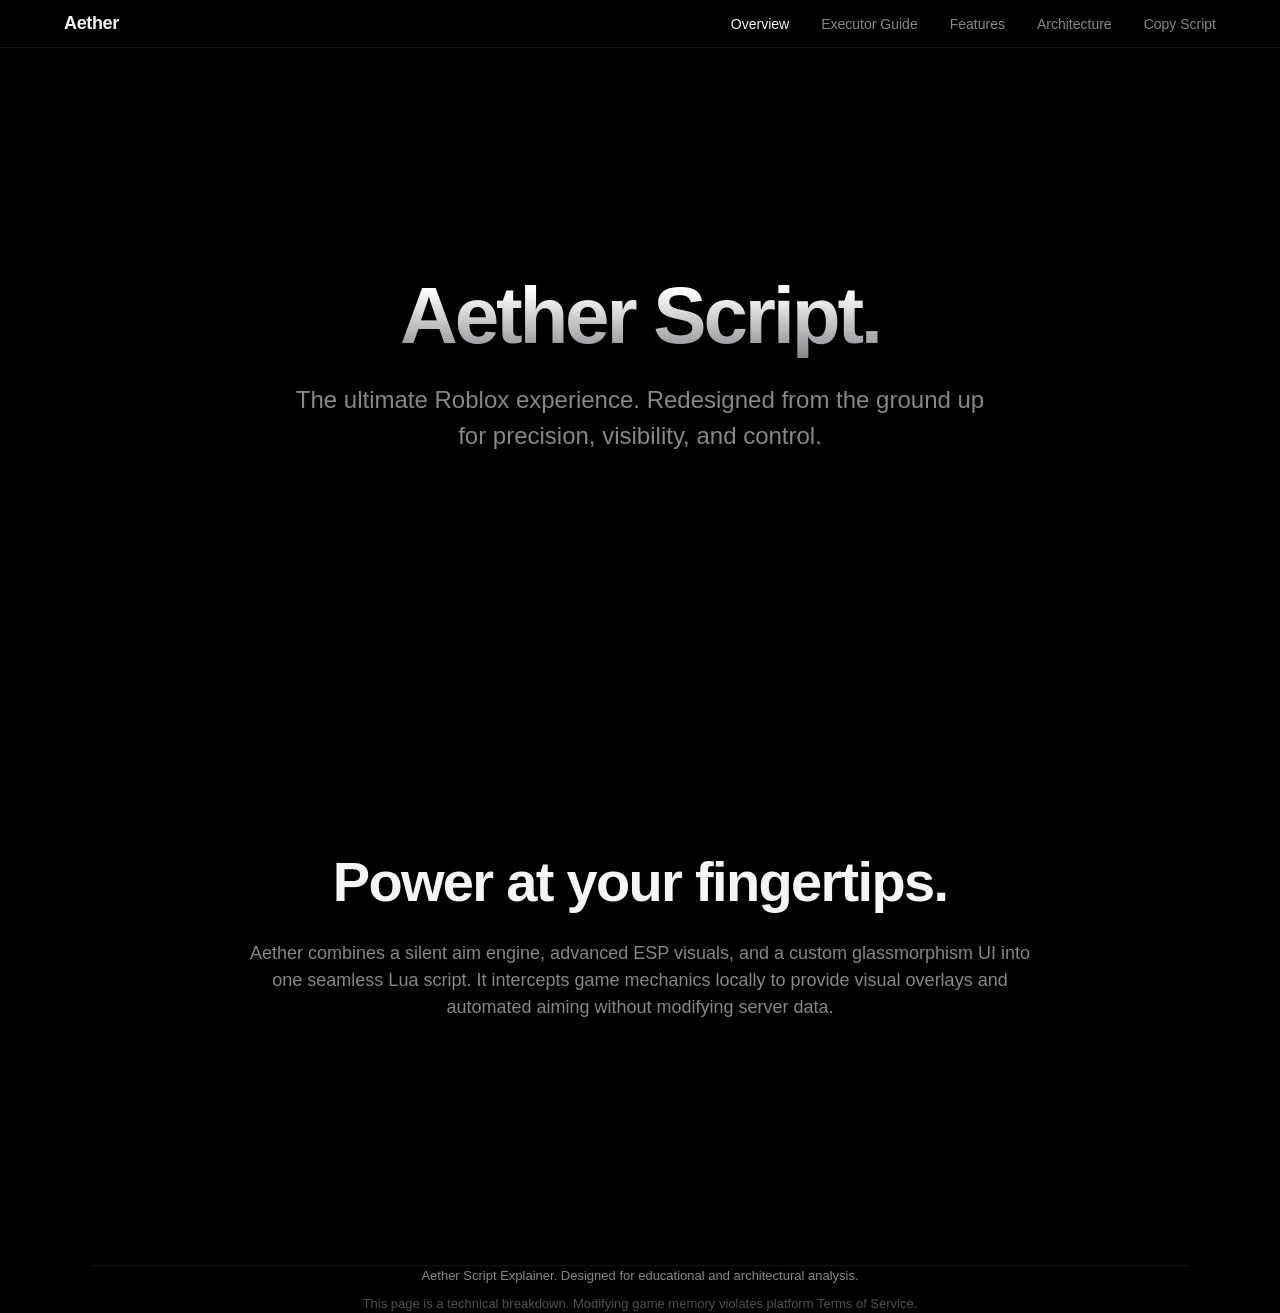
<file: index.html>
<!DOCTYPE html>
<html lang="en">
<head>
    <meta charset="UTF-8">
    <meta name="viewport" content="width=device-width, initial-scale=1.0">
    <title>Aether Script | Architecture & Guide</title>
    <style>
        /* =========================================
           APPLE DESIGN SYSTEM TOKENS
           ========================================= */
        :root {
            --bg-page: #000000;
            --bg-card: #161617;
            --bg-elevated: #1d1d1f;
            --text-main: #f5f5f7;
            --text-muted: #86868b;
            --accent-blue: #2997ff;
            --accent-purple: #bf5af2;
            --border-subtle: rgba(255, 255, 255, 0.08);
            --font-sans: -apple-system, BlinkMacSystemFont, "SF Pro Display", "SF Pro Text", "Helvetica Neue", Helvetica, Arial, sans-serif;
            --font-mono: "SF Mono", SFMono-Regular, ui-monospace, Menlo, Consolas, monospace;
            --nav-height: 48px;
        }

        * {
            margin: 0;
            padding: 0;
            box-sizing: border-box;
        }

        /* CRITICAL FIX FOR NAVIGATION LINKS */
        html {
            scroll-behavior: smooth;
        }

        body {
            background-color: var(--bg-page);
            color: var(--text-main);
            font-family: var(--font-sans);
            -webkit-font-smoothing: antialiased;
            line-height: 1.5;
            overflow-x: hidden;
        }

        /* Ensure sections don't hide behind the fixed navbar */
        section[id] {
            scroll-margin-top: calc(var(--nav-height) + 20px);
        }

        /* =========================================
           NAVIGATION
           ========================================= */
        nav {
            position: fixed;
            top: 0;
            left: 0;
            width: 100%;
            height: var(--nav-height);
            background: rgba(0, 0, 0, 0.85);
            backdrop-filter: saturate(180%) blur(20px);
            -webkit-backdrop-filter: saturate(180%) blur(20px);
            z-index: 9999;
            display: flex;
            align-items: center;
            justify-content: center;
            border-bottom: 1px solid var(--border-subtle);
        }

        .nav-inner {
            width: 100%;
            max-width: 1200px;
            padding: 0 24px;
            display: flex;
            justify-content: space-between;
            align-items: center;
        }

        .nav-logo {
            font-size: 18px;
            font-weight: 600;
            letter-spacing: -0.02em;
            color: var(--text-main);
        }

        .nav-links {
            display: flex;
            gap: 32px;
            list-style: none;
        }

        .nav-links a {
            color: var(--text-muted);
            text-decoration: none;
            font-size: 14px;
            font-weight: 400;
            transition: color 0.3s ease;
        }

        .nav-links a:hover {
            color: var(--text-main);
        }

        .nav-links a.active {
            color: var(--text-main);
        }

        /* =========================================
           LAYOUT & TYPOGRAPHY
           ========================================= */
        .container {
            max-width: 1100px;
            margin: 0 auto;
            padding: 0 24px;
        }

        .hero {
            min-height: 80vh;
            display: flex;
            flex-direction: column;
            justify-content: center;
            align-items: center;
            text-align: center;
            padding-top: var(--nav-height);
        }

        h1 {
            font-size: clamp(48px, 8vw, 80px);
            font-weight: 700;
            letter-spacing: -0.04em;
            line-height: 1.05;
            background: linear-gradient(to bottom, #ffffff 20%, #86868b 100%);
            -webkit-background-clip: text;
            -webkit-text-fill-color: transparent;
            margin-bottom: 24px;
        }

        h2 {
            font-size: clamp(32px, 5vw, 56px);
            font-weight: 700;
            letter-spacing: -0.03em;
            text-align: center;
            margin-bottom: 16px;
        }

        .subtitle {
            font-size: clamp(18px, 2.5vw, 24px);
            color: var(--text-muted);
            max-width: 700px;
            margin: 0 auto 40px;
            font-weight: 400;
        }

        .section-desc {
            font-size: 18px;
            color: var(--text-muted);
            text-align: center;
            max-width: 800px;
            margin: 0 auto 64px;
        }

        section {
            padding: 120px 0;
        }

        /* =========================================
           EXECUTOR GUIDE (WHERE TO USE IT)
           ========================================= */
        .executor-layout {
            display: grid;
            grid-template-columns: 1fr 1fr;
            gap: 48px;
            align-items: center;
            background: var(--bg-card);
            border-radius: 24px;
            padding: 48px;
            border: 1px solid var(--border-subtle);
        }

        .executor-image-container {
            position: relative;
            border-radius: 12px;
            overflow: hidden;
            background: #1e1e1e;
            aspect-ratio: 16/10;
            border: 1px solid #333;
            box-shadow: 0 20px 40px rgba(0,0,0,0.5);
        }

        /* Simulating the Project Real Monaco Editor Interface */
        .mock-titlebar {
            height: 32px;
            background: #2d2d2d;
            display: flex;
            align-items: center;
            padding: 0 12px;
            border-bottom: 1px solid #333;
        }
        .mock-dot { width: 10px; height: 10px; border-radius: 50%; margin-right: 6px; }
        .mock-dot.r { background: #ff5f56; }
        .mock-dot.y { background: #ffbd2e; }
        .mock-dot.g { background: #27c93f; }
        
        .mock-body {
            display: flex;
            height: calc(100% - 32px);
        }
        .mock-sidebar {
            width: 40px;
            background: #252526;
            border-right: 1px solid #333;
            display: flex;
            flex-direction: column;
            align-items: center;
            padding-top: 12px;
            gap: 16px;
        }
        .mock-icon { width: 20px; height: 20px; background: #555; border-radius: 4px; }
        .mock-icon.active { background: var(--accent-blue); }
        
        .mock-editor {
            flex: 1;
            padding: 16px;
            font-family: var(--font-mono);
            font-size: 12px;
            color: #d4d4d4;
            line-height: 1.6;
        }
        .mock-line-num { color: #858585; margin-right: 16px; }
        .mock-kw { color: #569cd6; }
        .mock-str { color: #ce9178; }
        .mock-cm { color: #6a9955; }

        .mock-toolbar {
            position: absolute;
            bottom: 0;
            left: 0;
            right: 0;
            height: 40px;
            background: #2d2d2d;
            border-top: 1px solid #333;
            display: flex;
            align-items: center;
            padding: 0 12px;
            gap: 8px;
        }
        .mock-btn {
            padding: 4px 12px;
            background: #0e639c;
            color: white;
            border-radius: 4px;
            font-size: 11px;
            font-weight: 600;
        }
        .mock-btn.sec { background: #3a3d41; }

        /* Pointers / Annotations */
        .pointer {
            position: absolute;
            background: rgba(41, 151, 255, 0.15);
            border: 1px solid var(--accent-blue);
            color: white;
            padding: 6px 12px;
            border-radius: 6px;
            font-size: 12px;
            font-weight: 600;
            backdrop-filter: blur(4px);
            pointer-events: none;
            z-index: 10;
            white-space: nowrap;
        }
        .ptr-1 { top: 40%; left: 50%; transform: translate(-50%, -50%); box-shadow: 0 0 0 40px rgba(41, 151, 255, 0.1); }
        .ptr-2 { bottom: 48px; left: 12px; box-shadow: 0 0 0 4px rgba(41, 151, 255, 0.2); }

        .steps-list {
            list-style: none;
            display: flex;
            flex-direction: column;
            gap: 24px;
        }

        .step-item {
            display: flex;
            gap: 16px;
        }

        .step-num {
            width: 32px;
            height: 32px;
            border-radius: 50%;
            background: rgba(41, 151, 255, 0.1);
            color: var(--accent-blue);
            display: flex;
            align-items: center;
            justify-content: center;
            font-weight: 600;
            font-size: 14px;
            flex-shrink: 0;
        }

        .step-content h4 {
            font-size: 16px;
            font-weight: 600;
            margin-bottom: 4px;
        }

        .step-content p {
            font-size: 14px;
            color: var(--text-muted);
        }

        /* =========================================
           BENTO GRID (FEATURES)
           ========================================= */
        .bento-grid {
            display: grid;
            grid-template-columns: repeat(2, 1fr);
            gap: 20px;
        }

        .bento-card {
            background: var(--bg-card);
            border-radius: 24px;
            padding: 40px;
            border: 1px solid var(--border-subtle);
            display: flex;
            flex-direction: column;
            justify-content: flex-end;
            min-height: 320px;
            position: relative;
            overflow: hidden;
            transition: transform 0.3s ease, border-color 0.3s ease;
        }

        .bento-card:hover {
            transform: translateY(-4px);
            border-color: rgba(255,255,255,0.15);
        }

        .bento-card.large {
            grid-column: span 2;
            min-height: 280px;
        }

        .bento-card h3 {
            font-size: 28px;
            font-weight: 600;
            letter-spacing: -0.02em;
            margin-bottom: 8px;
        }

        .bento-card p {
            font-size: 16px;
            color: var(--text-muted);
            line-height: 1.5;
        }

        .glow {
            position: absolute;
            top: -50%;
            right: -50%;
            width: 100%;
            height: 100%;
            background: radial-gradient(circle, rgba(41, 151, 255, 0.15) 0%, transparent 70%);
            pointer-events: none;
        }
        .glow-purple { background: radial-gradient(circle, rgba(191, 90, 242, 0.15) 0%, transparent 70%); }
        .glow-red { background: radial-gradient(circle, rgba(255, 69, 58, 0.15) 0%, transparent 70%); }
        .glow-green { background: radial-gradient(circle, rgba(48, 209, 88, 0.15) 0%, transparent 70%); }

        /* =========================================
           ARCHITECTURE TABLE
           ========================================= */
        .arch-table {
            width: 100%;
            border-collapse: collapse;
            background: var(--bg-card);
            border-radius: 16px;
            overflow: hidden;
            border: 1px solid var(--border-subtle);
        }

        .arch-table th, .arch-table td {
            padding: 20px 24px;
            text-align: left;
            border-bottom: 1px solid var(--border-subtle);
        }

        .arch-table th {
            background: var(--bg-elevated);
            font-size: 14px;
            font-weight: 600;
            color: var(--text-main);
        }

        .arch-table td {
            font-size: 15px;
            color: var(--text-muted);
        }

        .arch-table tr:last-child td {
            border-bottom: none;
        }

        code {
            font-family: var(--font-mono);
            background: rgba(255,255,255,0.05);
            padding: 2px 6px;
            border-radius: 4px;
            font-size: 13px;
            color: #e5c07b;
        }

        /* =========================================
           TABS
           ========================================= */
        /* Desktop: the top nav links are the tabs, so the strip stays hidden (no duplicate labels) */
        .tab-bar {
            display: none;
            justify-content: center;
            gap: 4px;
            padding: 4px;
            margin: 0 auto 72px;
            width: fit-content;
            max-width: 100%;
            background: var(--bg-elevated);
            border: 1px solid var(--border-subtle);
            border-radius: 999px;
            overflow-x: auto;
            -webkit-overflow-scrolling: touch;
            scrollbar-width: none;
        }

        .tab-bar::-webkit-scrollbar { display: none; }

        .tab-btn {
            appearance: none;
            border: 0;
            background: transparent;
            color: var(--text-muted);
            font-family: inherit;
            font-size: 14px;
            font-weight: 500;
            letter-spacing: -0.01em;
            padding: 10px 20px;
            border-radius: 999px;
            cursor: pointer;
            white-space: nowrap;
            transition: color 0.3s ease, background 0.3s ease;
        }

        .tab-btn:hover { color: var(--text-main); }

        .tab-btn.active {
            color: var(--text-main);
            background: rgba(255, 255, 255, 0.1);
        }

        .tab-stage { padding-bottom: 60px; }

        .tab-panel { display: none; }

        .tab-panel.active { display: block; }

        /* =========================================
           COPY SCRIPT
           ========================================= */
        .script-card {
            background: var(--bg-card);
            border: 1px solid var(--border-subtle);
            border-radius: 24px;
            overflow: hidden;
        }

        .script-stack {
            display: flex;
            flex-direction: column;
            gap: 20px;
        }

        .script-card.loadstring .script-code {
            max-height: none;
            white-space: pre;
            word-break: normal;
            color: #e5c07b;
        }

        .script-error {
            padding: 24px;
            font-size: 14px;
            color: var(--text-muted);
        }

        .script-error a {
            color: var(--accent-blue);
            text-decoration: none;
        }

        .script-head {
            display: flex;
            align-items: center;
            justify-content: space-between;
            gap: 16px;
            flex-wrap: wrap;
            padding: 16px 24px;
            background: var(--bg-elevated);
            border-bottom: 1px solid var(--border-subtle);
        }

        .script-meta {
            display: flex;
            align-items: center;
            gap: 12px;
            font-family: var(--font-mono);
            font-size: 12px;
            color: var(--text-muted);
        }

        .script-actions {
            display: flex;
            align-items: center;
            gap: 8px;
        }

        .copy-btn {
            appearance: none;
            border: 0;
            cursor: pointer;
            font-family: inherit;
            font-size: 14px;
            font-weight: 600;
            color: #ffffff;
            background: var(--accent-blue);
            padding: 10px 22px;
            border-radius: 999px;
            transition: transform 0.2s ease, background 0.3s ease;
        }

        .copy-btn:hover { transform: translateY(-1px); }

        .copy-btn.copied { background: #30d158; }

        .script-code {
            margin: 0;
            padding: 24px;
            max-height: 460px;
            overflow: auto;
            background: #0d0d0d;
            font-family: var(--font-mono);
            font-size: 12px;
            line-height: 1.7;
            color: #d4d4d4;
            white-space: pre-wrap;
            word-break: break-all;
        }

        .script-code::-webkit-scrollbar { width: 10px; height: 10px; }
        .script-code::-webkit-scrollbar-thumb {
            background: rgba(255,255,255,0.12);
            border-radius: 999px;
        }

        .script-note {
            font-size: 13px;
            color: var(--text-muted);
            text-align: center;
            margin-top: 24px;
        }

        /* =========================================
           FOOTER
           ========================================= */
        footer {
            border-top: 1px solid var(--border-subtle);
            padding: 40px 0;
            text-align: center;
            color: var(--text-muted);
            font-size: 13px;
        }

        /* =========================================
           ANIMATIONS
           ========================================= */
        .fade-up {
            opacity: 0;
            transform: translateY(30px);
            transition: opacity 0.8s cubic-bezier(0.16, 1, 0.3, 1), 
                        transform 0.8s cubic-bezier(0.16, 1, 0.3, 1);
        }

        .fade-up.visible {
            opacity: 1;
            transform: translateY(0);
        }

        @media (prefers-reduced-motion: reduce) {
            html { scroll-behavior: auto; }
            .fade-up { transition: none; opacity: 1; transform: none; }
        }

        /* =========================================
           RESPONSIVE
           ========================================= */
        @media (max-width: 768px) {
            .nav-links { display: none; }
            .executor-layout { grid-template-columns: 1fr; padding: 24px; }
            .bento-grid { grid-template-columns: 1fr; }
            .bento-card.large { grid-column: span 1; }
            section { padding: 80px 0; }
            .hero { min-height: 62vh; }
            .tab-bar {
                display: flex;
                justify-content: flex-start;
                width: 100%;
                margin-bottom: 48px;
            }
            .tab-btn { padding: 10px 16px; font-size: 13px; }
            .script-head { padding: 14px 16px; }
            .script-code { padding: 16px; max-height: 380px; }
        }
    </style>
</head>
<body>

    <!-- NAVIGATION -->
    <nav>
        <div class="nav-inner">
            <div class="nav-logo">Aether</div>
            <ul class="nav-links">
                <li><a href="#overview" data-tab="overview">Overview</a></li>
                <li><a href="#executor" data-tab="executor">Executor Guide</a></li>
                <li><a href="#features" data-tab="features">Features</a></li>
                <li><a href="#architecture" data-tab="architecture">Architecture</a></li>
                <li><a href="#script" data-tab="script">Copy Script</a></li>
            </ul>
        </div>
    </nav>

    <!-- HERO SECTION -->
    <header class="hero container">
        <h1 class="fade-up">Aether Script.</h1>
        <p class="subtitle fade-up">The ultimate Roblox experience. Redesigned from the ground up for precision, visibility, and control.</p>
    </header>

    <!-- TABBED CONTENT -->
    <main class="container tab-stage">
        <div class="tab-bar" role="tablist" aria-label="Aether sections">
            <button class="tab-btn active" role="tab" type="button" id="tabbtn-overview" data-tab="overview" aria-controls="overview" aria-selected="true">Overview</button>
            <button class="tab-btn" role="tab" type="button" id="tabbtn-executor" data-tab="executor" aria-controls="executor" aria-selected="false">Executor Guide</button>
            <button class="tab-btn" role="tab" type="button" id="tabbtn-features" data-tab="features" aria-controls="features" aria-selected="false">Features</button>
            <button class="tab-btn" role="tab" type="button" id="tabbtn-architecture" data-tab="architecture" aria-controls="architecture" aria-selected="false">Architecture</button>
            <button class="tab-btn" role="tab" type="button" id="tabbtn-script" data-tab="script" aria-controls="script" aria-selected="false">Copy Script</button>
        </div>

        <!-- OVERVIEW -->
        <section id="overview" class="tab-panel active" role="tabpanel" aria-labelledby="tabbtn-overview" tabindex="0">
            <h2 class="fade-up">Power at your fingertips.</h2>
            <p class="section-desc fade-up">Aether combines a silent aim engine, advanced ESP visuals, and a custom glassmorphism UI into one seamless Lua script. It intercepts game mechanics locally to provide visual overlays and automated aiming without modifying server data.</p>
        </section>

        <!-- EXECUTOR GUIDE -->
        <section id="executor" class="tab-panel" role="tabpanel" aria-labelledby="tabbtn-executor" tabindex="0">
            <h2 class="fade-up">Where to run it.</h2>
            <p class="section-desc fade-up">Aether requires a modern Luau executor environment like <strong>Project Real</strong>. Below is the exact workflow and interface mapping showing you where to paste and execute the code.</p>

            <div class="executor-layout fade-up">
                <!-- Visual Mockup of Project Real -->
                <div class="executor-image-container">
                    <div class="mock-titlebar">
                        <div class="mock-dot r"></div>
                        <div class="mock-dot y"></div>
                        <div class="mock-dot g"></div>
                    </div>
                    <div class="mock-body">
                        <div class="mock-sidebar">
                            <div class="mock-icon active" title="Editor"></div>
                            <div class="mock-icon" title="Script Hub"></div>
                            <div class="mock-icon" title="Accounts"></div>
                        </div>
                        <div class="mock-editor">
                            <div><span class="mock-line-num">1</span><span class="mock-cm">--[[ AETHER SCRIPT ]]</span></div>
                            <div><span class="mock-line-num">2</span><span class="mock-kw">local</span> Players = game:GetService(<span class="mock-str">"Players"</span>)</div>
                            <div><span class="mock-line-num">3</span><span class="mock-kw">local</span> Config = { AimEnabled = <span class="mock-kw">true</span> }</div>
                            <div><span class="mock-line-num">4</span></div>
                            <div><span class="mock-line-num">5</span><span class="mock-kw">local function</span> InstallHook() ...</div>
                        </div>
                    </div>
                    <div class="mock-toolbar">
                        <div class="mock-btn sec">Attach</div>
                        <div class="mock-btn">Execute</div>
                        <div class="mock-btn sec">Clear</div>
                    </div>

                    <!-- Pointers -->
                    <div class="pointer ptr-1">Paste Aether Code Here</div>
                    <div class="pointer ptr-2">Click Execute After Attaching</div>
                </div>

                <!-- Step by Step Instructions -->
                <div>
                    <ul class="steps-list">
                        <li class="step-item">
                            <div class="step-num">1</div>
                            <div class="step-content">
                                <h4>Launch the Executor</h4>
                                <p>Open Project Real (or your preferred supported executor) and ensure the target Roblox client is running.</p>
                            </div>
                        </li>
                        <li class="step-item">
                            <div class="step-num">2</div>
                            <div class="step-content">
                                <h4>Navigate to the Editor</h4>
                                <p>Click the Editor icon in the left sidebar (highlighted in blue). This opens the Monaco-based code workspace.</p>
                            </div>
                        </li>
                        <li class="step-item">
                            <div class="step-num">3</div>
                            <div class="step-content">
                                <h4>Paste the Aether Script</h4>
                                <p>Copy the entire Lua source code provided earlier and paste it directly into the main editor window.</p>
                            </div>
                        </li>
                        <li class="step-item">
                            <div class="step-num">4</div>
                            <div class="step-content">
                                <h4>Attach &amp; Execute</h4>
                                <p>Click <strong>"Attach"</strong> to inject the environment into the Roblox process. Once attached, click <strong>"Execute"</strong> to run the script. The Aether UI will appear on screen.</p>
                            </div>
                        </li>
                    </ul>
                </div>
            </div>
        </section>

        <!-- FEATURES -->
        <section id="features" class="tab-panel" role="tabpanel" aria-labelledby="tabbtn-features" tabindex="0">
            <h2 class="fade-up">Features that change everything.</h2>
            <p class="section-desc fade-up">Every system engineered for maximum efficiency and minimal footprint.</p>

            <div class="bento-grid">
                <div class="bento-card fade-up">
                    <div class="glow glow-red"></div>
                    <h3>Silent Aim</h3>
                    <p>Intercepts raycasts at the metatable level (<code>__namecall</code>). Zero recoil. It redirects weapon trajectories locally without touching your camera's CFrame.</p>
                </div>
                <div class="bento-card fade-up">
                    <div class="glow"></div>
                    <h3>Advanced ESP</h3>
                    <p>3D Boxes, Skeletons, Tracers, and Health bars drawn natively using the <code>Drawing</code> API. Updates dynamically via RenderStepped loops.</p>
                </div>
                <div class="bento-card fade-up">
                    <div class="glow glow-purple"></div>
                    <h3>Camera Freeze</h3>
                    <p>Locks your camera CFrame in place while your character continues to move. Uses a dedicated watchdog to prevent the game from resetting the camera type.</p>
                </div>
                <div class="bento-card fade-up">
                    <div class="glow glow-green"></div>
                    <h3>Glassmorphism UI</h3>
                    <p>A fully custom, draggable interface built entirely from Roblox Instances. Features tabs, sliders, dropdowns, keybind catchers, and TweenService animations.</p>
                </div>
                <div class="bento-card large fade-up">
                    <h3>Smart Target Caching</h3>
                    <p>Aether doesn't scan every frame. It intelligently caches valid targets every 0.1 seconds, filtering out dead players, teammates, and invalid models. This ensures CPU usage remains low while maintaining perfect target selection based on screen distance.</p>
                </div>
            </div>
        </section>

        <!-- ARCHITECTURE -->
        <section id="architecture" class="tab-panel" role="tabpanel" aria-labelledby="tabbtn-architecture" tabindex="0">
            <h2 class="fade-up">Under the hood.</h2>
            <p class="section-desc fade-up">How the Lua architecture is structured. A breakdown of the script's internal modules.</p>

            <table class="arch-table fade-up">
                <thead>
                    <tr>
                        <th>Module</th>
                        <th>Functionality</th>
                        <th>Technical Implementation</th>
                    </tr>
                </thead>
                <tbody>
                    <tr>
                        <td><strong>Services &amp; State</strong></td>
                        <td>Initializes core variables and configurations.</td>
                        <td>Calls <code>game:GetService()</code> and builds a centralized <code>Config</code> table to store user preferences dynamically.</td>
                    </tr>
                    <tr>
                        <td><strong>The Hook</strong></td>
                        <td>Redirects weapon fire toward targets.</td>
                        <td>Uses <code>getrawmetatable(game)</code> to intercept <code>__namecall</code>. Filters specifically for Raycast calls originating from weapons, ignoring camera raycasts.</td>
                    </tr>
                    <tr>
                        <td><strong>ESP Engine</strong></td>
                        <td>Renders visual overlays over players.</td>
                        <td>Converts 3D world positions to 2D screen coordinates using <code>WorldToViewportPoint</code>, then updates <code>Drawing.new()</code> objects every frame.</td>
                    </tr>
                    <tr>
                        <td><strong>UI Builder</strong></td>
                        <td>Generates the interactive menu.</td>
                        <td>Programmatically creates <code>ScreenGui</code>, <code>ScrollingFrame</code>, and binds events. Uses <code>TweenService</code> for smooth transitions.</td>
                    </tr>
                    <tr>
                        <td><strong>Main Loop</strong></td>
                        <td>Keeps systems synchronized.</td>
                        <td>A <code>RunService.RenderStepped</code> connection runs continuously to update target selection, ESP drawings, FOV circles, and FPS counters.</td>
                    </tr>
                    <tr>
                        <td><strong>Unload System</strong></td>
                        <td>Cleans up memory when closed.</td>
                        <td>Disconnects all event listeners, destroys GUI instances, removes Drawing objects, and restores the original metatable to prevent crashes.</td>
                    </tr>
                </tbody>
            </table>
        </section>

        <!-- COPY SCRIPT -->
        <section id="script" class="tab-panel" role="tabpanel" aria-labelledby="tabbtn-script" tabindex="0">
            <h2 class="fade-up">Copy the script.</h2>
            <p class="section-desc fade-up">One-line loadstring, or the full source. Paste it into the executor editor, then attach and execute.</p>

            <div class="script-stack">
                <div class="script-card loadstring fade-up">
                    <div class="script-head">
                        <div class="script-meta">
                            <span>loadstring</span>
                            <span>1 line · always latest build</span>
                        </div>
                        <div class="script-actions">
                            <button class="copy-btn" type="button" id="copyLoadstring" data-label="Copy Loadstring">Copy Loadstring</button>
                        </div>
                    </div>
                    <pre class="script-code" id="loadstringCode" tabindex="0">loadstring(game:HttpGet("https://raw.githubusercontent.com/NotDiscxrd23/aether-website/refs/heads/main/aether%20obfuscated.lua"))()</pre>
                </div>

                <div class="script-card fade-up">
                    <div class="script-head">
                        <div class="script-meta">
                            <span>aether obfuscated.lua</span>
                            <span id="scriptStats">loading…</span>
                        </div>
                        <div class="script-actions">
                            <button class="copy-btn" type="button" id="copyBtn" data-label="Copy Full Script">Copy Full Script</button>
                        </div>
                    </div>
                    <pre class="script-code" id="scriptCode" tabindex="0">Loading source…</pre>
                </div>
            </div>

            <p class="script-note fade-up">Loadstring pulls the current build straight from the repo. Keep the source exactly as-is — reformatting breaks the VM wrapper.</p>
        </section>

    </main>

    <!-- FOOTER -->
    <footer class="container">
        <p>Aether Script Explainer. Designed for educational and architectural analysis.</p>
        <p style="margin-top: 8px; opacity: 0.6;">This page is a technical breakdown. Modifying game memory violates platform Terms of Service.</p>
    </footer>

    <!-- JAVASCRIPT: TABS, ANIMATIONS, COPY -->
    <script>
        document.addEventListener("DOMContentLoaded", () => {
            /* ---------- Tab switching ---------- */
            const tabBtns = Array.from(document.querySelectorAll(".tab-btn"));
            const navLinks = Array.from(document.querySelectorAll(".nav-links a[data-tab]"));
            const panels = Array.from(document.querySelectorAll(".tab-panel"));

            function reveal(el) {
                el.classList.add("visible");
            }

            function activateTab(name, opts) {
                const options = opts || {};
                const panel = document.getElementById("panel-" + name) || document.getElementById("" + name);
                if (!panel) return;

                panels.forEach((p) => p.classList.toggle("active", p === panel));

                tabBtns.forEach((b) => {
                    const on = b.dataset.tab === name;
                    b.classList.toggle("active", on);
                    b.setAttribute("aria-selected", on ? "true" : "false");
                });

                navLinks.forEach((a) => a.classList.toggle("active", a.dataset.tab === name));

                // Reveal every fade-up node inside the freshly shown panel
                panel.querySelectorAll(".fade-up").forEach((el, i) => {
                    el.classList.remove("visible");
                    void el.offsetWidth;
                    setTimeout(() => reveal(el), 40 * i);
                });

                if (options.scroll !== false) {
                    const navEl = document.querySelector("nav");
                    const navH = navEl ? navEl.offsetHeight : 0;
                    const top = panel.getBoundingClientRect().top + window.pageYOffset - navH - 40;
                    window.scrollTo({ top: Math.max(top, 0), behavior: "smooth" });
                }

                if (name === "script") loadRemoteScript();

                if (options.updateHash !== false) {
                    history.replaceState(null, "", "#" + name);
                }
            }

            /* ---------- Animate on scroll (hero + active panel) ---------- */
            const observer = new IntersectionObserver((entries) => {
                entries.forEach((entry) => {
                    if (entry.isIntersecting) reveal(entry.target);
                });
            }, { root: null, rootMargin: "0px", threshold: 0.1 });

            document.querySelectorAll(".fade-up").forEach((el) => observer.observe(el));

            /* ---------- Bind tab buttons ---------- */
            tabBtns.forEach((btn) => {
                btn.addEventListener("click", () => activateTab(btn.dataset.tab));
                btn.addEventListener("keydown", (e) => {
                    const idx = tabBtns.indexOf(btn);
                    if (e.key === "ArrowRight" || e.key === "ArrowLeft") {
                        e.preventDefault();
                        const dir = e.key === "ArrowRight" ? 1 : -1;
                        const next = tabBtns[(idx + dir + tabBtns.length) % tabBtns.length];
                        next.focus();
                        activateTab(next.dataset.tab);
                    }
                });
            });

            navLinks.forEach((a) => {
                a.addEventListener("click", (e) => {
                    e.preventDefault();
                    activateTab(a.dataset.tab);
                });
            });


            /* ---------- Script source + copy ---------- */
            const SCRIPT_URL = "https://raw.githubusercontent.com/NotDiscxrd23/aether-website/refs/heads/main/aether%20obfuscated.lua";
            const PREVIEW_LIMIT = 20000;

            const codeEl = document.getElementById("scriptCode");
            const statsEl = document.getElementById("scriptStats");
            const loadstringEl = document.getElementById("loadstringCode");

            let remoteScript = null;
            let loadingRemote = false;

            function renderScript(text) {
                const kb = (new Blob([text]).size / 1024).toFixed(1);
                const lineCount = text.split(/\r\n|\r|\n/).length;
                statsEl.textContent = lineCount + (lineCount === 1 ? " line" : " lines") + " · " + kb + " KB";

                if (text.length > PREVIEW_LIMIT) {
                    codeEl.textContent = text.slice(0, PREVIEW_LIMIT) +
                        "\n\n… preview capped at " + PREVIEW_LIMIT.toLocaleString() +
                        " characters. Copy still copies all " + kb + " KB.";
                } else {
                    codeEl.textContent = text;
                }
            }

            async function loadRemoteScript() {
                if (remoteScript !== null || loadingRemote) return;
                loadingRemote = true;
                try {
                    const res = await fetch(SCRIPT_URL, { cache: "no-store" });
                    if (!res.ok) throw new Error("HTTP " + res.status);
                    const text = await res.text();
                    if (!text.trim()) throw new Error("empty response");
                    remoteScript = text;
                    renderScript(remoteScript);
                } catch (err) {
                    remoteScript = null;
                    codeEl.textContent = "";
                    const msg = document.createElement("span");
                    msg.className = "script-error";
                    msg.textContent = "Could not load the source from GitHub (" + err.message + "). ";
                    const link = document.createElement("a");
                    link.href = SCRIPT_URL;
                    link.target = "_blank";
                    link.rel = "noopener";
                    link.textContent = "Open the raw file instead";
                    msg.appendChild(link);
                    codeEl.appendChild(msg);
                    statsEl.textContent = "unavailable";
                } finally {
                    loadingRemote = false;
                }
            }

            function legacyCopy(text) {
                const ta = document.createElement("textarea");
                ta.value = text;
                ta.setAttribute("readonly", "");
                ta.style.position = "fixed";
                ta.style.top = "-1000px";
                document.body.appendChild(ta);
                ta.select();
                let ok = false;
                try { ok = document.execCommand("copy"); } catch (err) { ok = false; }
                document.body.removeChild(ta);
                return ok;
            }

            function selectAllOf(el) {
                if (!el) return;
                el.focus();
                const range = document.createRange();
                range.selectNodeContents(el);
                const sel = window.getSelection();
                sel.removeAllRanges();
                sel.addRange(range);
            }

            function bindCopy(btn, getText, preEl) {
                if (!btn) return;
                const label = btn.dataset.label || btn.textContent;
                const done = () => {
                    btn.classList.add("copied");
                    btn.textContent = "Copied";
                    setTimeout(() => {
                        btn.classList.remove("copied");
                        btn.textContent = label;
                    }, 1800);
                };
                const fallback = (text) => {
                    if (legacyCopy(text)) {
                        done();
                    } else {
                        selectAllOf(preEl);
                        btn.textContent = "Select & Ctrl+C";
                        setTimeout(() => { btn.textContent = label; }, 2200);
                    }
                };

                btn.addEventListener("click", async () => {
                    let text = "";
                    try { text = (await getText()) || ""; } catch (err) { text = ""; }
                    if (!text) {
                        btn.textContent = "Nothing to copy";
                        setTimeout(() => { btn.textContent = label; }, 1800);
                        return;
                    }

                    try {
                        if (navigator.clipboard && window.isSecureContext) {
                            await navigator.clipboard.writeText(text);
                            done();
                        } else {
                            fallback(text);
                        }
                    } catch (err) {
                        fallback(text);
                    }
                });
            }

            bindCopy(
                document.getElementById("copyLoadstring"),
                async () => (loadstringEl ? loadstringEl.textContent.trim() : ""),
                loadstringEl
            );

            bindCopy(
                document.getElementById("copyBtn"),
                async () => {
                    if (remoteScript === null) await loadRemoteScript();
                    return remoteScript || "";
                },
                codeEl
            );

            /* ---------- Boot: restore deep link, preload script tab if open ---------- */
            const startTab = (location.hash || "").replace("#", "");
            const validStarts = tabBtns.map((b) => b.dataset.tab);
            const initialTab = validStarts.includes(startTab) ? startTab : "overview";
            activateTab(initialTab, { scroll: false, updateHash: false });
            if (initialTab === "script") loadRemoteScript();
        });
    </script>
</body>
</html>
</file>
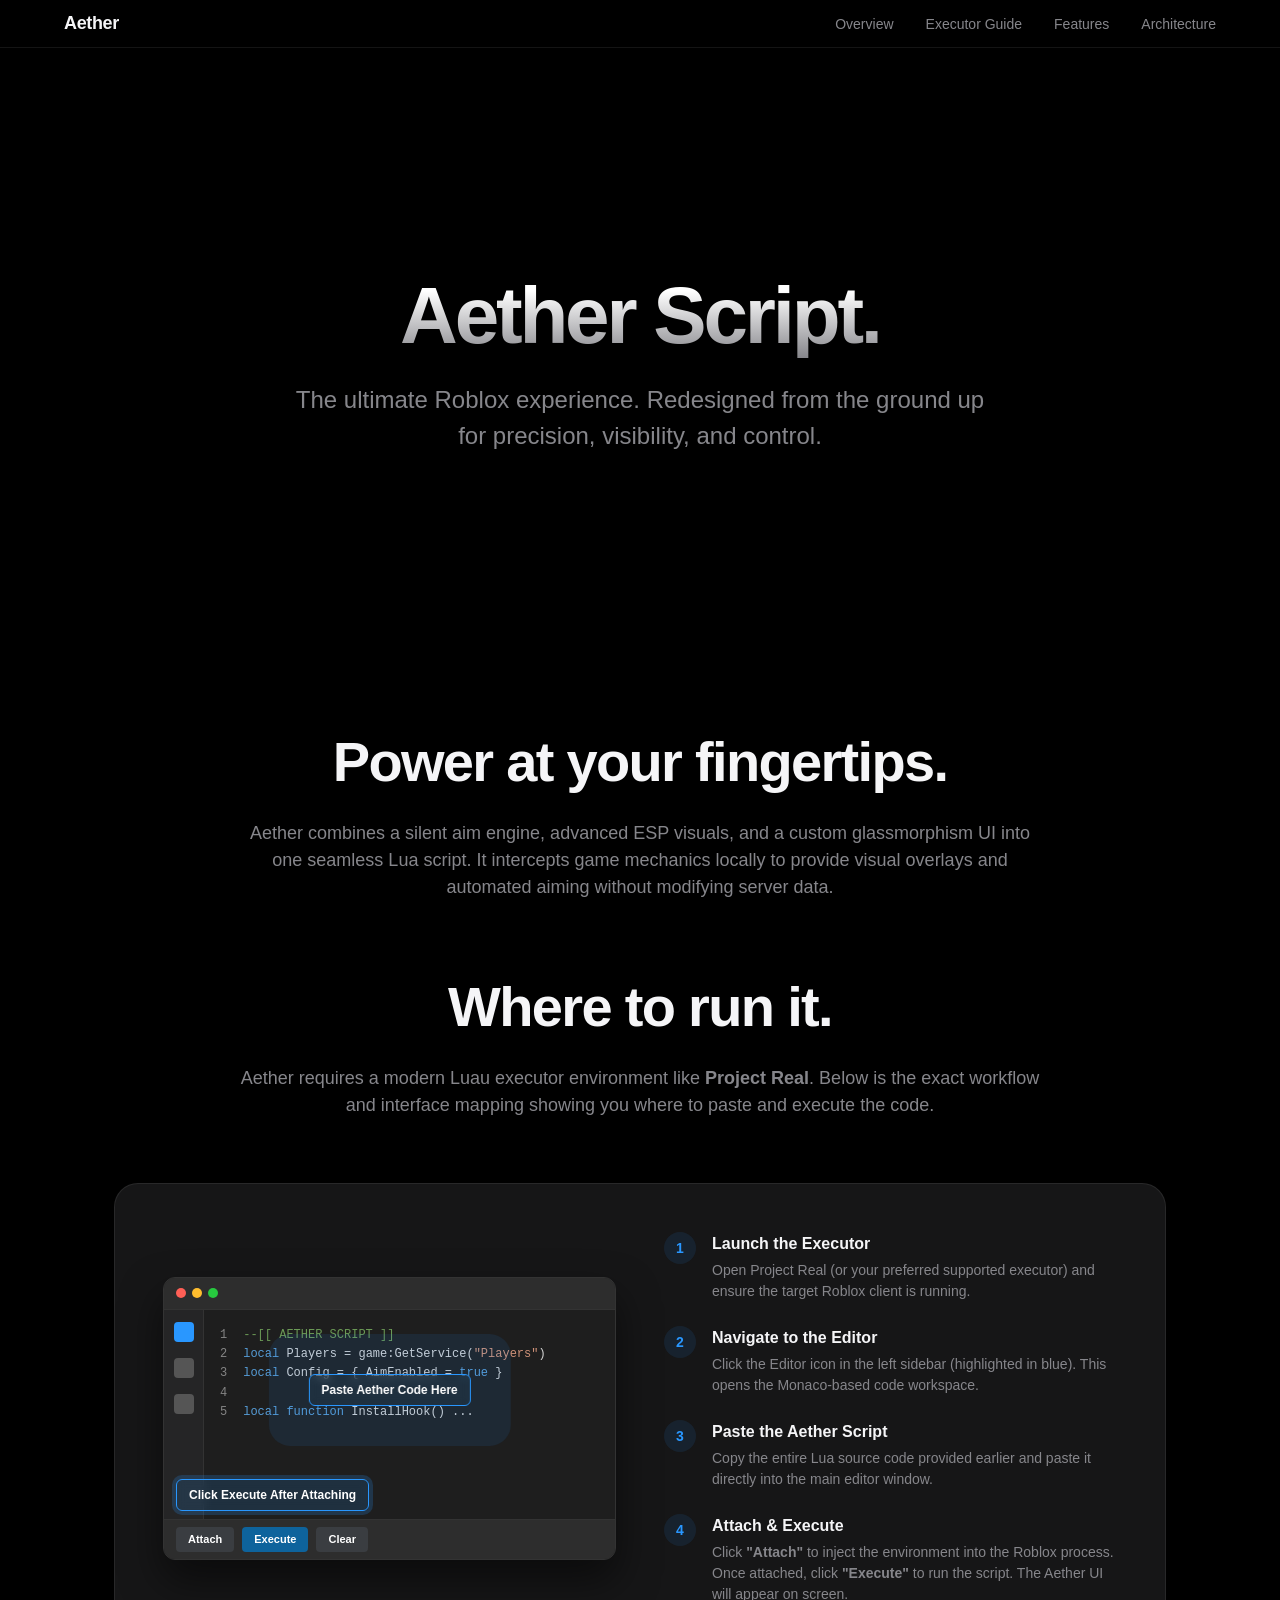
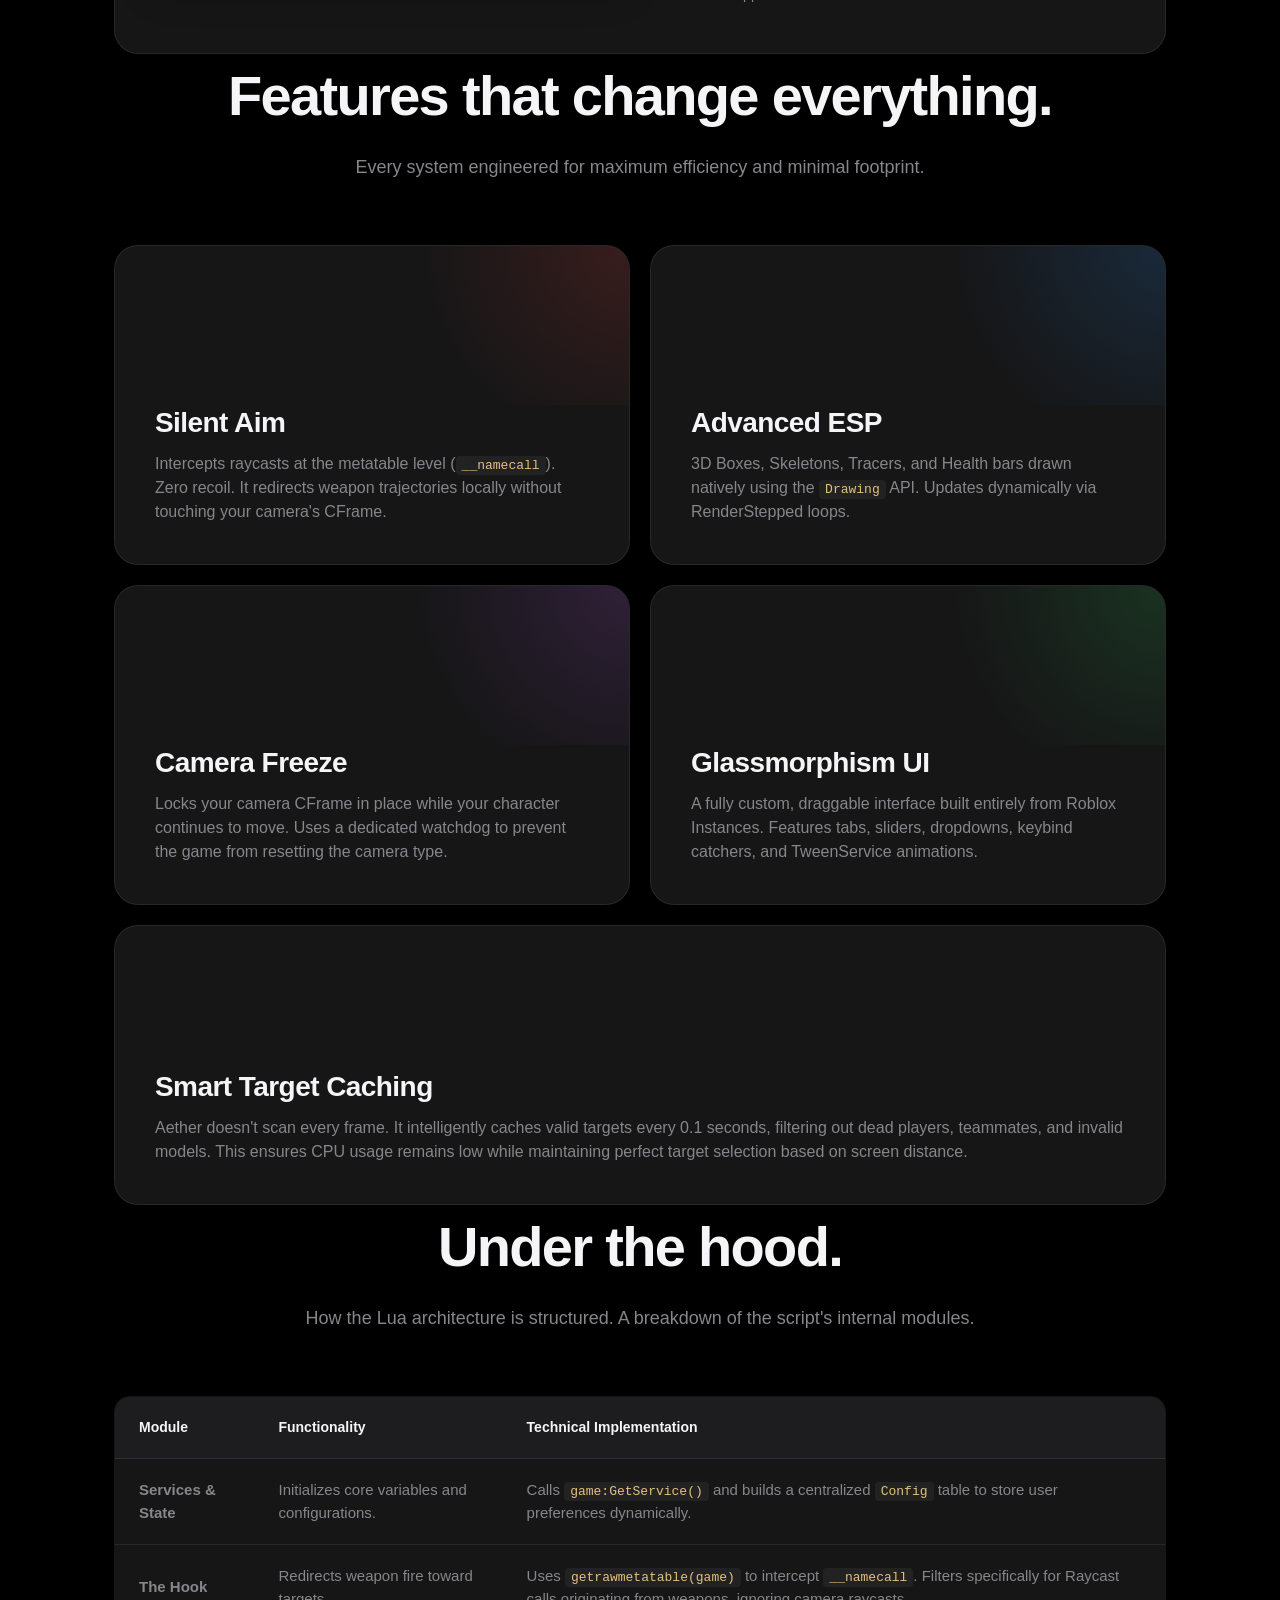
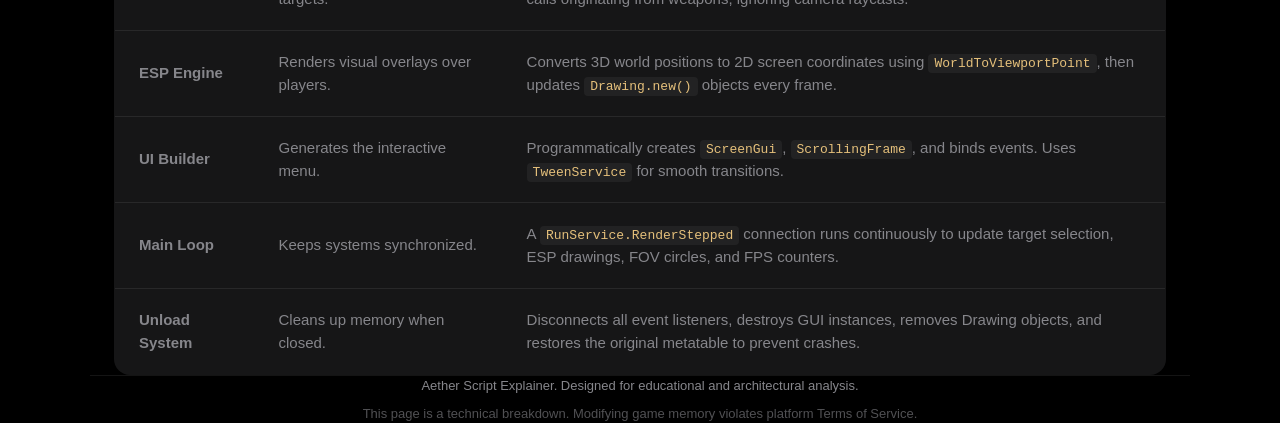
<file: Qwen_html_20261101_dypym7fgh.html>
<!DOCTYPE html>
<html lang="en">
<head>
    <meta charset="UTF-8">
    <meta name="viewport" content="width=device-width, initial-scale=1.0">
    <title>Aether Script | Architecture & Guide</title>
    <style>
        /* =========================================
           APPLE DESIGN SYSTEM TOKENS
           ========================================= */
        :root {
            --bg-page: #000000;
            --bg-card: #161617;
            --bg-elevated: #1d1d1f;
            --text-main: #f5f5f7;
            --text-muted: #86868b;
            --accent-blue: #2997ff;
            --accent-purple: #bf5af2;
            --border-subtle: rgba(255, 255, 255, 0.08);
            --font-sans: -apple-system, BlinkMacSystemFont, "SF Pro Display", "SF Pro Text", "Helvetica Neue", Helvetica, Arial, sans-serif;
            --font-mono: "SF Mono", SFMono-Regular, ui-monospace, Menlo, Consolas, monospace;
            --nav-height: 48px;
        }

        * {
            margin: 0;
            padding: 0;
            box-sizing: border-box;
        }

        /* CRITICAL FIX FOR NAVIGATION LINKS */
        html {
            scroll-behavior: smooth;
        }

        body {
            background-color: var(--bg-page);
            color: var(--text-main);
            font-family: var(--font-sans);
            -webkit-font-smoothing: antialiased;
            line-height: 1.5;
            overflow-x: hidden;
        }

        /* Ensure sections don't hide behind the fixed navbar */
        section[id] {
            scroll-margin-top: calc(var(--nav-height) + 20px);
        }

        /* =========================================
           NAVIGATION
           ========================================= */
        nav {
            position: fixed;
            top: 0;
            left: 0;
            width: 100%;
            height: var(--nav-height);
            background: rgba(0, 0, 0, 0.85);
            backdrop-filter: saturate(180%) blur(20px);
            -webkit-backdrop-filter: saturate(180%) blur(20px);
            z-index: 9999;
            display: flex;
            align-items: center;
            justify-content: center;
            border-bottom: 1px solid var(--border-subtle);
        }

        .nav-inner {
            width: 100%;
            max-width: 1200px;
            padding: 0 24px;
            display: flex;
            justify-content: space-between;
            align-items: center;
        }

        .nav-logo {
            font-size: 18px;
            font-weight: 600;
            letter-spacing: -0.02em;
            color: var(--text-main);
        }

        .nav-links {
            display: flex;
            gap: 32px;
            list-style: none;
        }

        .nav-links a {
            color: var(--text-muted);
            text-decoration: none;
            font-size: 14px;
            font-weight: 400;
            transition: color 0.3s ease;
        }

        .nav-links a:hover {
            color: var(--text-main);
        }

        /* =========================================
           LAYOUT & TYPOGRAPHY
           ========================================= */
        .container {
            max-width: 1100px;
            margin: 0 auto;
            padding: 0 24px;
        }

        .hero {
            min-height: 80vh;
            display: flex;
            flex-direction: column;
            justify-content: center;
            align-items: center;
            text-align: center;
            padding-top: var(--nav-height);
        }

        h1 {
            font-size: clamp(48px, 8vw, 80px);
            font-weight: 700;
            letter-spacing: -0.04em;
            line-height: 1.05;
            background: linear-gradient(to bottom, #ffffff 20%, #86868b 100%);
            -webkit-background-clip: text;
            -webkit-text-fill-color: transparent;
            margin-bottom: 24px;
        }

        h2 {
            font-size: clamp(32px, 5vw, 56px);
            font-weight: 700;
            letter-spacing: -0.03em;
            text-align: center;
            margin-bottom: 16px;
        }

        .subtitle {
            font-size: clamp(18px, 2.5vw, 24px);
            color: var(--text-muted);
            max-width: 700px;
            margin: 0 auto 40px;
            font-weight: 400;
        }

        .section-desc {
            font-size: 18px;
            color: var(--text-muted);
            text-align: center;
            max-width: 800px;
            margin: 0 auto 64px;
        }

        section {
            padding: 120px 0;
        }

        /* =========================================
           EXECUTOR GUIDE (WHERE TO USE IT)
           ========================================= */
        .executor-layout {
            display: grid;
            grid-template-columns: 1fr 1fr;
            gap: 48px;
            align-items: center;
            background: var(--bg-card);
            border-radius: 24px;
            padding: 48px;
            border: 1px solid var(--border-subtle);
        }

        .executor-image-container {
            position: relative;
            border-radius: 12px;
            overflow: hidden;
            background: #1e1e1e;
            aspect-ratio: 16/10;
            border: 1px solid #333;
            box-shadow: 0 20px 40px rgba(0,0,0,0.5);
        }

        /* Simulating the Project Real Monaco Editor Interface */
        .mock-titlebar {
            height: 32px;
            background: #2d2d2d;
            display: flex;
            align-items: center;
            padding: 0 12px;
            border-bottom: 1px solid #333;
        }
        .mock-dot { width: 10px; height: 10px; border-radius: 50%; margin-right: 6px; }
        .mock-dot.r { background: #ff5f56; }
        .mock-dot.y { background: #ffbd2e; }
        .mock-dot.g { background: #27c93f; }
        
        .mock-body {
            display: flex;
            height: calc(100% - 32px);
        }
        .mock-sidebar {
            width: 40px;
            background: #252526;
            border-right: 1px solid #333;
            display: flex;
            flex-direction: column;
            align-items: center;
            padding-top: 12px;
            gap: 16px;
        }
        .mock-icon { width: 20px; height: 20px; background: #555; border-radius: 4px; }
        .mock-icon.active { background: var(--accent-blue); }
        
        .mock-editor {
            flex: 1;
            padding: 16px;
            font-family: var(--font-mono);
            font-size: 12px;
            color: #d4d4d4;
            line-height: 1.6;
        }
        .mock-line-num { color: #858585; margin-right: 16px; }
        .mock-kw { color: #569cd6; }
        .mock-str { color: #ce9178; }
        .mock-cm { color: #6a9955; }

        .mock-toolbar {
            position: absolute;
            bottom: 0;
            left: 0;
            right: 0;
            height: 40px;
            background: #2d2d2d;
            border-top: 1px solid #333;
            display: flex;
            align-items: center;
            padding: 0 12px;
            gap: 8px;
        }
        .mock-btn {
            padding: 4px 12px;
            background: #0e639c;
            color: white;
            border-radius: 4px;
            font-size: 11px;
            font-weight: 600;
        }
        .mock-btn.sec { background: #3a3d41; }

        /* Pointers / Annotations */
        .pointer {
            position: absolute;
            background: rgba(41, 151, 255, 0.15);
            border: 1px solid var(--accent-blue);
            color: white;
            padding: 6px 12px;
            border-radius: 6px;
            font-size: 12px;
            font-weight: 600;
            backdrop-filter: blur(4px);
            pointer-events: none;
            z-index: 10;
            white-space: nowrap;
        }
        .ptr-1 { top: 40%; left: 50%; transform: translate(-50%, -50%); box-shadow: 0 0 0 40px rgba(41, 151, 255, 0.1); }
        .ptr-2 { bottom: 48px; left: 12px; box-shadow: 0 0 0 4px rgba(41, 151, 255, 0.2); }

        .steps-list {
            list-style: none;
            display: flex;
            flex-direction: column;
            gap: 24px;
        }

        .step-item {
            display: flex;
            gap: 16px;
        }

        .step-num {
            width: 32px;
            height: 32px;
            border-radius: 50%;
            background: rgba(41, 151, 255, 0.1);
            color: var(--accent-blue);
            display: flex;
            align-items: center;
            justify-content: center;
            font-weight: 600;
            font-size: 14px;
            flex-shrink: 0;
        }

        .step-content h4 {
            font-size: 16px;
            font-weight: 600;
            margin-bottom: 4px;
        }

        .step-content p {
            font-size: 14px;
            color: var(--text-muted);
        }

        /* =========================================
           BENTO GRID (FEATURES)
           ========================================= */
        .bento-grid {
            display: grid;
            grid-template-columns: repeat(2, 1fr);
            gap: 20px;
        }

        .bento-card {
            background: var(--bg-card);
            border-radius: 24px;
            padding: 40px;
            border: 1px solid var(--border-subtle);
            display: flex;
            flex-direction: column;
            justify-content: flex-end;
            min-height: 320px;
            position: relative;
            overflow: hidden;
            transition: transform 0.3s ease, border-color 0.3s ease;
        }

        .bento-card:hover {
            transform: translateY(-4px);
            border-color: rgba(255,255,255,0.15);
        }

        .bento-card.large {
            grid-column: span 2;
            min-height: 280px;
        }

        .bento-card h3 {
            font-size: 28px;
            font-weight: 600;
            letter-spacing: -0.02em;
            margin-bottom: 8px;
        }

        .bento-card p {
            font-size: 16px;
            color: var(--text-muted);
            line-height: 1.5;
        }

        .glow {
            position: absolute;
            top: -50%;
            right: -50%;
            width: 100%;
            height: 100%;
            background: radial-gradient(circle, rgba(41, 151, 255, 0.15) 0%, transparent 70%);
            pointer-events: none;
        }
        .glow-purple { background: radial-gradient(circle, rgba(191, 90, 242, 0.15) 0%, transparent 70%); }
        .glow-red { background: radial-gradient(circle, rgba(255, 69, 58, 0.15) 0%, transparent 70%); }
        .glow-green { background: radial-gradient(circle, rgba(48, 209, 88, 0.15) 0%, transparent 70%); }

        /* =========================================
           ARCHITECTURE TABLE
           ========================================= */
        .arch-table {
            width: 100%;
            border-collapse: collapse;
            background: var(--bg-card);
            border-radius: 16px;
            overflow: hidden;
            border: 1px solid var(--border-subtle);
        }

        .arch-table th, .arch-table td {
            padding: 20px 24px;
            text-align: left;
            border-bottom: 1px solid var(--border-subtle);
        }

        .arch-table th {
            background: var(--bg-elevated);
            font-size: 14px;
            font-weight: 600;
            color: var(--text-main);
        }

        .arch-table td {
            font-size: 15px;
            color: var(--text-muted);
        }

        .arch-table tr:last-child td {
            border-bottom: none;
        }

        code {
            font-family: var(--font-mono);
            background: rgba(255,255,255,0.05);
            padding: 2px 6px;
            border-radius: 4px;
            font-size: 13px;
            color: #e5c07b;
        }

        /* =========================================
           FOOTER
           ========================================= */
        footer {
            border-top: 1px solid var(--border-subtle);
            padding: 40px 0;
            text-align: center;
            color: var(--text-muted);
            font-size: 13px;
        }

        /* =========================================
           ANIMATIONS
           ========================================= */
        .fade-up {
            opacity: 0;
            transform: translateY(30px);
            transition: opacity 0.8s cubic-bezier(0.16, 1, 0.3, 1), 
                        transform 0.8s cubic-bezier(0.16, 1, 0.3, 1);
        }

        .fade-up.visible {
            opacity: 1;
            transform: translateY(0);
        }

        /* =========================================
           RESPONSIVE
           ========================================= */
        @media (max-width: 768px) {
            .nav-links { display: none; }
            .executor-layout { grid-template-columns: 1fr; padding: 24px; }
            .bento-grid { grid-template-columns: 1fr; }
            .bento-card.large { grid-column: span 1; }
            section { padding: 80px 0; }
        }
    </style>
</head>
<body>

    <!-- NAVIGATION -->
    <nav>
        <div class="nav-inner">
            <div class="nav-logo">Aether</div>
            <ul class="nav-links">
                <li><a href="#overview">Overview</a></li>
                <li><a href="#executor">Executor Guide</a></li>
                <li><a href="#features">Features</a></li>
                <li><a href="#architecture">Architecture</a></li>
            </ul>
        </div>
    </nav>

    <!-- HERO SECTION -->
    <header class="hero container">
        <h1 class="fade-up">Aether Script.</h1>
        <p class="subtitle fade-up">The ultimate Roblox experience. Redesigned from the ground up for precision, visibility, and control.</p>
    </header>

    <!-- OVERVIEW SECTION -->
    <section id="overview" class="container">
        <h2 class="fade-up">Power at your fingertips.</h2>
        <p class="section-desc fade-up">Aether combines a silent aim engine, advanced ESP visuals, and a custom glassmorphism UI into one seamless Lua script. It intercepts game mechanics locally to provide visual overlays and automated aiming without modifying server data.</p>
    </section>

    <!-- EXECUTOR GUIDE SECTION -->
    <section id="executor" class="container">
        <h2 class="fade-up">Where to run it.</h2>
        <p class="section-desc fade-up">Aether requires a modern Luau executor environment like <strong>Project Real</strong>. Below is the exact workflow and interface mapping showing you where to paste and execute the code.</p>
        
        <div class="executor-layout fade-up">
            <!-- Visual Mockup of Project Real -->
            <div class="executor-image-container">
                <div class="mock-titlebar">
                    <div class="mock-dot r"></div>
                    <div class="mock-dot y"></div>
                    <div class="mock-dot g"></div>
                </div>
                <div class="mock-body">
                    <div class="mock-sidebar">
                        <div class="mock-icon active" title="Editor"></div>
                        <div class="mock-icon" title="Script Hub"></div>
                        <div class="mock-icon" title="Accounts"></div>
                    </div>
                    <div class="mock-editor">
                        <div><span class="mock-line-num">1</span><span class="mock-cm">--[[ AETHER SCRIPT ]]</span></div>
                        <div><span class="mock-line-num">2</span><span class="mock-kw">local</span> Players = game:GetService(<span class="mock-str">"Players"</span>)</div>
                        <div><span class="mock-line-num">3</span><span class="mock-kw">local</span> Config = { AimEnabled = <span class="mock-kw">true</span> }</div>
                        <div><span class="mock-line-num">4</span></div>
                        <div><span class="mock-line-num">5</span><span class="mock-kw">local function</span> InstallHook() ...</div>
                    </div>
                </div>
                <div class="mock-toolbar">
                    <div class="mock-btn sec">Attach</div>
                    <div class="mock-btn">Execute</div>
                    <div class="mock-btn sec">Clear</div>
                </div>
                
                <!-- Pointers -->
                <div class="pointer ptr-1">Paste Aether Code Here</div>
                <div class="pointer ptr-2">Click Execute After Attaching</div>
            </div>

            <!-- Step by Step Instructions -->
            <div>
                <ul class="steps-list">
                    <li class="step-item">
                        <div class="step-num">1</div>
                        <div class="step-content">
                            <h4>Launch the Executor</h4>
                            <p>Open Project Real (or your preferred supported executor) and ensure the target Roblox client is running.</p>
                        </div>
                    </li>
                    <li class="step-item">
                        <div class="step-num">2</div>
                        <div class="step-content">
                            <h4>Navigate to the Editor</h4>
                            <p>Click the Editor icon in the left sidebar (highlighted in blue). This opens the Monaco-based code workspace.</p>
                        </div>
                    </li>
                    <li class="step-item">
                        <div class="step-num">3</div>
                        <div class="step-content">
                            <h4>Paste the Aether Script</h4>
                            <p>Copy the entire Lua source code provided earlier and paste it directly into the main editor window.</p>
                        </div>
                    </li>
                    <li class="step-item">
                        <div class="step-num">4</div>
                        <div class="step-content">
                            <h4>Attach & Execute</h4>
                            <p>Click <strong>"Attach"</strong> to inject the environment into the Roblox process. Once attached, click <strong>"Execute"</strong> to run the script. The Aether UI will appear on screen.</p>
                        </div>
                    </li>
                </ul>
            </div>
        </div>
    </section>

    <!-- FEATURES SECTION -->
    <section id="features" class="container">
        <h2 class="fade-up">Features that change everything.</h2>
        <p class="section-desc fade-up">Every system engineered for maximum efficiency and minimal footprint.</p>

        <div class="bento-grid">
            <div class="bento-card fade-up">
                <div class="glow glow-red"></div>
                <h3>Silent Aim</h3>
                <p>Intercepts raycasts at the metatable level (<code>__namecall</code>). Zero recoil. It redirects weapon trajectories locally without touching your camera's CFrame.</p>
            </div>
            <div class="bento-card fade-up">
                <div class="glow"></div>
                <h3>Advanced ESP</h3>
                <p>3D Boxes, Skeletons, Tracers, and Health bars drawn natively using the <code>Drawing</code> API. Updates dynamically via RenderStepped loops.</p>
            </div>
            <div class="bento-card fade-up">
                <div class="glow glow-purple"></div>
                <h3>Camera Freeze</h3>
                <p>Locks your camera CFrame in place while your character continues to move. Uses a dedicated watchdog to prevent the game from resetting the camera type.</p>
            </div>
            <div class="bento-card fade-up">
                <div class="glow glow-green"></div>
                <h3>Glassmorphism UI</h3>
                <p>A fully custom, draggable interface built entirely from Roblox Instances. Features tabs, sliders, dropdowns, keybind catchers, and TweenService animations.</p>
            </div>
            <div class="bento-card large fade-up">
                <h3>Smart Target Caching</h3>
                <p>Aether doesn't scan every frame. It intelligently caches valid targets every 0.1 seconds, filtering out dead players, teammates, and invalid models. This ensures CPU usage remains low while maintaining perfect target selection based on screen distance.</p>
            </div>
        </div>
    </section>

    <!-- ARCHITECTURE SECTION -->
    <section id="architecture" class="container">
        <h2 class="fade-up">Under the hood.</h2>
        <p class="section-desc fade-up">How the Lua architecture is structured. A breakdown of the script's internal modules.</p>

        <table class="arch-table fade-up">
            <thead>
                <tr>
                    <th>Module</th>
                    <th>Functionality</th>
                    <th>Technical Implementation</th>
                </tr>
            </thead>
            <tbody>
                <tr>
                    <td><strong>Services & State</strong></td>
                    <td>Initializes core variables and configurations.</td>
                    <td>Calls <code>game:GetService()</code> and builds a centralized <code>Config</code> table to store user preferences dynamically.</td>
                </tr>
                <tr>
                    <td><strong>The Hook</strong></td>
                    <td>Redirects weapon fire toward targets.</td>
                    <td>Uses <code>getrawmetatable(game)</code> to intercept <code>__namecall</code>. Filters specifically for Raycast calls originating from weapons, ignoring camera raycasts.</td>
                </tr>
                <tr>
                    <td><strong>ESP Engine</strong></td>
                    <td>Renders visual overlays over players.</td>
                    <td>Converts 3D world positions to 2D screen coordinates using <code>WorldToViewportPoint</code>, then updates <code>Drawing.new()</code> objects every frame.</td>
                </tr>
                <tr>
                    <td><strong>UI Builder</strong></td>
                    <td>Generates the interactive menu.</td>
                    <td>Programmatically creates <code>ScreenGui</code>, <code>ScrollingFrame</code>, and binds events. Uses <code>TweenService</code> for smooth transitions.</td>
                </tr>
                <tr>
                    <td><strong>Main Loop</strong></td>
                    <td>Keeps systems synchronized.</td>
                    <td>A <code>RunService.RenderStepped</code> connection runs continuously to update target selection, ESP drawings, FOV circles, and FPS counters.</td>
                </tr>
                <tr>
                    <td><strong>Unload System</strong></td>
                    <td>Cleans up memory when closed.</td>
                    <td>Disconnects all event listeners, destroys GUI instances, removes Drawing objects, and restores the original metatable to prevent crashes.</td>
                </tr>
            </tbody>
        </table>
    </section>

    <!-- FOOTER -->
    <footer class="container">
        <p>Aether Script Explainer. Designed for educational and architectural analysis.</p>
        <p style="margin-top: 8px; opacity: 0.6;">This page is a technical breakdown. Modifying game memory violates platform Terms of Service.</p>
    </footer>

    <!-- JAVASCRIPT FOR SCROLL ANIMATIONS -->
    <script>
        document.addEventListener("DOMContentLoaded", () => {
            const observerOptions = {
                root: null,
                rootMargin: '0px',
                threshold: 0.1
            };

            const observer = new IntersectionObserver((entries, observer) => {
                entries.forEach(entry => {
                    if (entry.isIntersecting) {
                        entry.target.classList.add('visible');
                        // Optional: unobserve after animation to save performance
                        // observer.unobserve(entry.target);
                    }
                });
            }, observerOptions);

            const elementsToAnimate = document.querySelectorAll('.fade-up');
            elementsToAnimate.forEach(el => {
                observer.observe(el);
            });
        });
    </script>
</body>
</html>
</file>
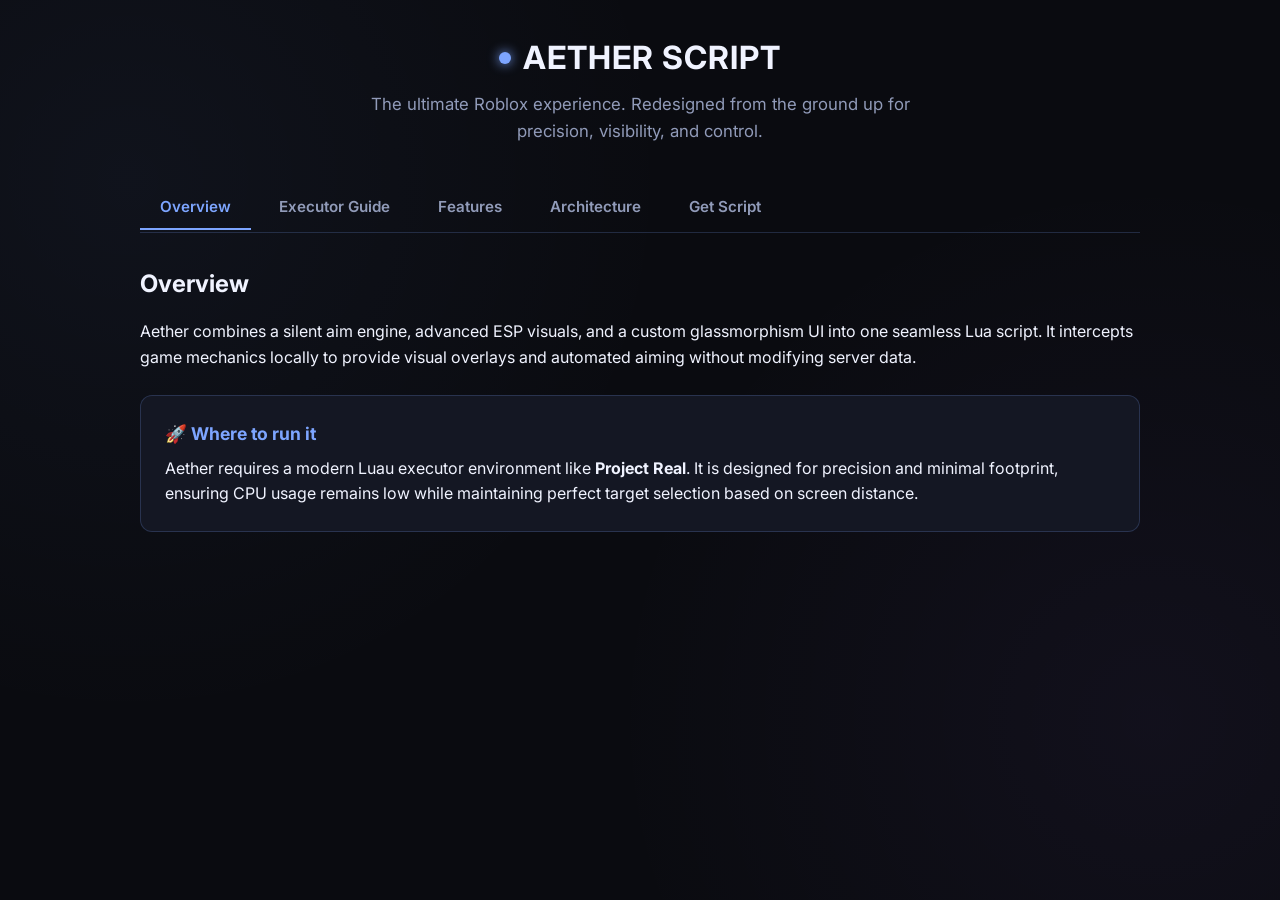
<file: Qwen_html_20261101_xzs8e0y7g.html>
<!DOCTYPE html>
<html lang="en">
<head>
    <meta charset="UTF-8">
    <meta name="viewport" content="width=device-width, initial-scale=1.0">
    <title>Aether Script | Architecture & Guide</title>
    <link rel="stylesheet" href="style.css">
    <link href="https://fonts.googleapis.com/css2?family=Inter:wght@400;500;600;700&family=JetBrains+Mono:wght@400;500&display=swap" rel="stylesheet">
</head>
<body>
    <div class="container">
        <header>
            <div class="logo">
                <div class="logo-dot"></div>
                <h1>AETHER SCRIPT</h1>
            </div>
            <p class="subtitle">The ultimate Roblox experience. Redesigned from the ground up for precision, visibility, and control.</p>
        </header>

        <nav class="tabs">
            <button class="tab-btn active" data-tab="overview">Overview</button>
            <button class="tab-btn" data-tab="executor">Executor Guide</button>
            <button class="tab-btn" data-tab="features">Features</button>
            <button class="tab-btn" data-tab="architecture">Architecture</button>
            <button class="tab-btn" data-tab="script">Get Script</button>
        </nav>

        <main>
            <!-- OVERVIEW TAB -->
            <section id="overview" class="tab-content active">
                <h2>Overview</h2>
                <p>Aether combines a silent aim engine, advanced ESP visuals, and a custom glassmorphism UI into one seamless Lua script. It intercepts game mechanics locally to provide visual overlays and automated aiming without modifying server data.</p>
                <div class="info-card">
                    <h3>🚀 Where to run it</h3>
                    <p>Aether requires a modern Luau executor environment like <strong>Project Real</strong>. It is designed for precision and minimal footprint, ensuring CPU usage remains low while maintaining perfect target selection based on screen distance.</p>
                </div>
            </section>

            <!-- EXECUTOR GUIDE TAB -->
            <section id="executor" class="tab-content">
                <h2>Executor Guide: Project Real</h2>
                <p>Project Real is a dedicated Roblox development tool and executor trusted by hundreds of thousands of users. It features a Monaco-based Luau editor, smart diagnostics, and direct execution into selected Roblox clients.</p>
                
                <div class="steps">
                    <div class="step">
                        <div class="step-number">1</div>
                        <div class="step-content">
                            <h3>Launch the Executor</h3>
                            <p>Open Project Real and ensure the target Roblox client is running. Use its built-in account manager to launch and inject seamlessly without digging through browser sessions.</p>
                        </div>
                    </div>
                    <div class="step">
                        <div class="step-number">2</div>
                        <div class="step-content">
                            <h3>Navigate to the Editor</h3>
                            <p>Click the Editor icon in the left sidebar. This opens the Monaco-based code workspace with Luau syntax highlighting, LSP diagnostics, and terminal output.</p>
                        </div>
                    </div>
                    <div class="step">
                        <div class="step-number">3</div>
                        <div class="step-content">
                            <h3>Paste the Aether Script</h3>
                            <p>Click the "Get Script" tab on this page, copy the entire Lua source code, and paste it directly into the main editor window.</p>
                        </div>
                    </div>
                    <div class="step">
                        <div class="step-number">4</div>
                        <div class="step-content">
                            <h3>Attach & Execute</h3>
                            <p>Click "Attach" to inject the environment into the Roblox process. Once attached, click "Execute". The Aether UI will appear on screen.</p>
                        </div>
                    </div>
                </div>
            </section>

            <!-- FEATURES TAB -->
            <section id="features" class="tab-content">
                <h2>Features that change everything</h2>
                <p class="section-desc">Every system engineered for maximum efficiency and minimal footprint.</p>
                
                <div class="features-grid">
                    <div class="feature-card">
                        <h3>🎯 Silent Aim</h3>
                        <p>Intercepts raycasts at the metatable level (`__namecall`). Zero recoil. Redirects weapon trajectories locally without touching your camera's CFrame.</p>
                    </div>
                    <div class="feature-card">
                        <h3>👁️ Advanced ESP</h3>
                        <p>3D Boxes, Skeletons, Tracers, and Health bars drawn natively using the `Drawing` API. Updates dynamically via RenderStepped loops.</p>
                    </div>
                    <div class="feature-card">
                        <h3>📷 Camera Freeze</h3>
                        <p>Locks your camera CFrame in place while your character continues to move. Uses a dedicated watchdog to prevent the game from resetting the camera type.</p>
                    </div>
                    <div class="feature-card">
                        <h3>✨ Glassmorphism UI</h3>
                        <p>A fully custom, draggable interface built entirely from Roblox Instances. Features tabs, sliders, dropdowns, keybind catchers, and TweenService animations.</p>
                    </div>
                    <div class="feature-card">
                        <h3>🧠 Smart Target Caching</h3>
                        <p>Intelligently caches valid targets every 0.1 seconds, filtering out dead players, teammates, and invalid models. Ensures low CPU usage and perfect target selection.</p>
                    </div>
                </div>
            </section>

            <!-- ARCHITECTURE TAB -->
            <section id="architecture" class="tab-content">
                <h2>Under the hood</h2>
                <p class="section-desc">How the Lua architecture is structured. A breakdown of the script's internal modules.</p>
                
                <div class="table-container">
                    <table>
                        <thead>
                            <tr>
                                <th>Module</th>
                                <th>Functionality</th>
                                <th>Technical Implementation</th>
                            </tr>
                        </thead>
                        <tbody>
                            <tr>
                                <td>Services & State</td>
                                <td>Initializes core variables and configurations.</td>
                                <td>Calls <code>game:GetService()</code> and builds a centralized <code>Config</code> table to store user preferences dynamically.</td>
                            </tr>
                            <tr>
                                <td>The Hook</td>
                                <td>Redirects weapon fire toward targets.</td>
                                <td>Uses <code>getrawmetatable(game)</code> to intercept <code>__namecall</code>. Filters specifically for Raycast calls originating from weapons.</td>
                            </tr>
                            <tr>
                                <td>ESP Engine</td>
                                <td>Renders visual overlays over players.</td>
                                <td>Converts 3D world positions to 2D screen coordinates using <code>WorldToViewportPoint</code>, then updates <code>Drawing.new()</code> objects every frame.</td>
                            </tr>
                            <tr>
                                <td>UI Builder</td>
                                <td>Generates the interactive menu.</td>
                                <td>Programmatically creates <code>ScreenGui</code>, <code>ScrollingFrame</code>, and binds events. Uses <code>TweenService</code> for smooth transitions.</td>
                            </tr>
                            <tr>
                                <td>Main Loop</td>
                                <td>Keeps systems synchronized.</td>
                                <td>A <code>RunService.RenderStepped</code> connection runs continuously to update target selection, ESP drawings, FOV circles, and FPS counters.</td>
                            </tr>
                            <tr>
                                <td>Unload System</td>
                                <td>Cleans up memory when closed.</td>
                                <td>Disconnects all event listeners, destroys GUI instances, removes Drawing objects, and restores the original metatable to prevent crashes.</td>
                            </tr>
                        </tbody>
                    </table>
                </div>
                <p class="disclaimer">⚠️ This page is a technical breakdown. Modifying game memory violates platform Terms of Service. Designed for educational and architectural analysis.</p>
            </section>

            <!-- SCRIPT TAB -->
            <section id="script" class="tab-content">
                <h2>Aether Script Source</h2>
                <p class="section-desc">Copy the code below and paste it into your executor's editor.</p>
                
                <div class="code-container">
                    <button class="copy-btn" id="copyBtn">Copy Script</button>
                    <pre><code id="scriptDisplay">Loading script...</code></pre>
                </div>
            </section>
        </main>
    </div>

    <!-- Hidden container holding the raw script for safe copying -->
    <script type="text/plain" id="lua-script">
--[[
    AETHER SCRIPT | Interface
    Silent Aim + Camera Freeze + Redesigned UI
]]

-- ══════════════════════════════════════════
--  SERVICES
-- ══════════════════════════════════════════
local Players         = game:GetService("Players")
local RunService      = game:GetService("RunService")
local UserInputService= game:GetService("UserInputService")
local Workspace       = game:GetService("Workspace")
local CoreGui         = game:GetService("CoreGui")
local TweenService    = game:GetService("TweenService")
local Stats           = game:GetService("Stats")

local Camera      = Workspace.CurrentCamera
local LocalPlayer = Players.LocalPlayer

-- ══════════════════════════════════════════
--  CONFIG
-- ══════════════════════════════════════════
local Config = {
    -- Aim
    AimEnabled      = false,
    TargetPart      = "Head",
    FOVMode         = "Circle",
    FOVRadius       = 200,
    HitChance       = 100,
    TeamCheck       = false,
    ShowFOV         = true,
    VisibleCheck    = false,
    -- Camera Freeze
    CamFreeze       = false,
    FrozenCFrame    = nil,
    -- ESP
    EspEnabled      = false,
    EspType         = "3D Box",
    EspRainbow      = false,
    EspName         = true,
    EspDistance     = true,
    EspHealth       = true,
    EspTracer       = false,
    EspBoxes        = true,
    EspColor        = Color3.fromRGB(90, 170, 255),
    EspVisibleColor = Color3.fromRGB(90, 255, 150),
    EspHiddenColor  = Color3.fromRGB(255, 70, 70),
    -- Character
    FakeHeadless    = false,
    -- Visuals
    Crosshair       = false,
    CrosshairColor  = Color3.fromRGB(255, 255, 255),
    Trail           = false,
    TrailColor      = Color3.fromRGB(90, 170, 255),
    FPSViewer       = false,
    -- Keys
    MenuKey         = Enum.KeyCode.RightShift,
    FreezeKey       = Enum.KeyCode.F,
}

-- ══════════════════════════════════════════
--  STATE
-- ══════════════════════════════════════════
local CurrentTarget  = nil
local FOVCircle      = nil
local CrosshairDraw  = nil
local FPSWidget      = nil
local FPSText        = nil
local ExperienceNameLabel = nil
local ExperienceIdLabel   = nil
local ExperiencePlayersLabel = nil
local SilentAimStatusLabel = nil
local GameIconImage = nil
local FPSCloseButton = nil
local FPSDismissed = false
local FPSFrames      = 0
local FPSElapsed     = 0
local FPSValue       = 0
local CachedTargets  = {}
local LastCache      = 0
local CACHE_INTERVAL = 0.1
local Connections    = {}
local ESPDrawings    = {}
local Trails         = {}
local Unloaded       = false
local ScreenGui      = nil
local MainFrame      = nil
local RainbowHue     = 0
local mt             = nil
local oldNamecall    = nil
local mtHooked       = false

local CamFreezeConn     = nil
local CamFreezeWatchdog = nil
local FreezeIndicator   = nil

-- ══════════════════════════════════════════
--  UTILS
-- ══════════════════════════════════════════
local function GetRainbowColor()
    RainbowHue = (RainbowHue + 0.02) % 1
    return Color3.fromHSV(RainbowHue, 1, 1)
end

local function GetScreenCenter()
    local cam = Workspace.CurrentCamera
    if not cam then return Vector2.new(0,0) end
    local vp = cam.ViewportSize
    return Vector2.new(vp.X/2, vp.Y/2)
end

local function WorldToScreen(pos)
    local cam = Workspace.CurrentCamera
    if not cam then return Vector2.new(0,0), false end
    local vec, onScreen = cam:WorldToViewportPoint(pos)
    return Vector2.new(vec.X, vec.Y), onScreen and vec.Z > 0
end

local function IsVisible(part)
    if not Config.VisibleCheck then return true end
    local cam = Workspace.CurrentCamera
    if not cam or not LocalPlayer.Character then return true end
    local origin = cam.CFrame.Position
    local params = RaycastParams.new()
    params.FilterType = Enum.RaycastFilterType.Exclude
    params.FilterDescendantsInstances = {LocalPlayer.Character, Camera}
    local res = Workspace:Raycast(origin, part.Position - origin, params)
    if res and res.Instance then
        local model = res.Instance:FindFirstAncestorOfClass("Model")
        return model and model == part:FindFirstAncestorOfClass("Model")
    end
    return true
end

local function GetTargetPart(char)
    local pn = Config.TargetPart
    if pn == "HumanoidRootPart" then return char:FindFirstChild("HumanoidRootPart")
    elseif pn == "Torso"        then return char:FindFirstChild("Torso") or char:FindFirstChild("UpperTorso")
    elseif pn == "Head"         then return char:FindFirstChild("Head")
    else return char:FindFirstChild(pn) or char:FindFirstChild("HumanoidRootPart") end
end

local function UpdateCache()
    if tick() - LastCache < CACHE_INTERVAL then return end
    LastCache = tick()
    table.clear(CachedTargets)
    for _, plr in ipairs(Players:GetPlayers()) do
        if plr == LocalPlayer then continue end
        local char = plr.Character
        if not char then continue end
        local hum = char:FindFirstChildOfClass("Humanoid")
        local hrp = char:FindFirstChild("HumanoidRootPart")
        if not hum or not hrp or hum.Health <= 0 then continue end
        if Config.TeamCheck and plr.Team and LocalPlayer.Team and plr.Team == LocalPlayer.Team then continue end
        local part = GetTargetPart(char) or hrp
        if part and part:IsA("BasePart") then
            table.insert(CachedTargets, {Player=plr, Character=char, Humanoid=hum, Part=part, HRP=hrp})
        end
    end
end

local function GetClosestTarget()
    local center = GetScreenCenter()
    local closest, dist = nil, (Config.FOVMode == "FullScreen") and math.huge or Config.FOVRadius
    for _, v in ipairs(CachedTargets) do
        local pos, onscr = WorldToScreen(v.Part.Position)
        if not onscr then continue end
        local mag = (pos - center).Magnitude
        if mag < dist then dist = mag; closest = v end
    end
    return closest
end

-- ══════════════════════════════════════════
--  NOTIFY
-- ══════════════════════════════════════════
local function Notify(text, duration)
    duration = duration or 3
    for _, v in ipairs(CoreGui:GetChildren()) do
        if v:IsA("TextLabel") and v.Text == text then v:Destroy() end
    end
    local notif = Instance.new("TextLabel")
    notif.Size              = UDim2.new(0, 300, 0, 48)
    notif.Position          = UDim2.new(1, 10, 1, -60)
    notif.BackgroundColor3  = Color3.fromRGB(18, 18, 28)
    notif.TextColor3        = Color3.fromRGB(230, 230, 255)
    notif.Text              = "  ◆  " .. text
    notif.Font              = Enum.Font.GothamBold
    notif.TextSize          = 13
    notif.TextXAlignment    = Enum.TextXAlignment.Left
    notif.BorderSizePixel   = 0
    notif.ZIndex            = 999
    notif.Parent            = CoreGui
    Instance.new("UICorner", notif).CornerRadius = UDim.new(0, 10)
    local accent = Instance.new("Frame")
    accent.Size             = UDim2.new(0, 3, 1, -12)
    accent.Position         = UDim2.new(0, 6, 0, 6)
    accent.BackgroundColor3 = Color3.fromRGB(100, 160, 255)
    accent.BorderSizePixel  = 0
    accent.Parent           = notif
    Instance.new("UICorner", accent).CornerRadius = UDim.new(1, 0)
    notif:TweenPosition(UDim2.new(1,-310, 1,-60), "Out", "Quad", 0.3, true)
    task.delay(duration, function()
        notif:TweenPosition(UDim2.new(1,10, 1,-60), "In", "Quad", 0.3, true)
        task.delay(0.4, function() pcall(function() notif:Destroy() end) end)
    end)
end

-- ══════════════════════════════════════════
--  CAMERA FREEZE
-- ══════════════════════════════════════════
local function CameraFreezeActive()
    return Config.CamFreeze and Config.FrozenCFrame ~= nil
end

local function EnableCameraFreeze()
    local cam = Workspace.CurrentCamera
    if not cam then return end
    Config.FrozenCFrame = cam.CFrame
    if not CamFreezeConn then
        CamFreezeConn = RunService.RenderStepped:Connect(function()
            if Unloaded then return end
            if not CameraFreezeActive() then return end
            local c = Workspace.CurrentCamera
            if not c then return end
            c.CameraType = Enum.CameraType.Scriptable
            if Config.FrozenCFrame then c.CFrame = Config.FrozenCFrame end
        end)
    end
    if not FreezeIndicator then
        FreezeIndicator = Drawing.new("Text")
        FreezeIndicator.Size    = 15
        FreezeIndicator.Center  = false
        FreezeIndicator.Outline = true
        FreezeIndicator.OutlineColor = Color3.new(0,0,0)
        FreezeIndicator.Font    = 2
        FreezeIndicator.Color   = Color3.fromRGB(100, 200, 255)
        FreezeIndicator.Position = Vector2.new(10, 80)
    end
    FreezeIndicator.Text    = "[ CAM FROZEN ]"
    FreezeIndicator.Visible = true
    Notify("Camera Frozen — player still moves", 2)
end

local function DisableCameraFreeze()
    Config.FrozenCFrame = nil
    if CamFreezeConn then
        pcall(function() CamFreezeConn:Disconnect() end)
        CamFreezeConn = nil
    end
    local cam = Workspace.CurrentCamera
    if cam and cam.CameraType == Enum.CameraType.Scriptable then
        cam.CameraType = Enum.CameraType.Custom
    end
    if FreezeIndicator then FreezeIndicator.Visible = false end
    Notify("Camera Unfrozen", 2)
end

local function ToggleCameraFreeze()
    Config.CamFreeze = not Config.CamFreeze
    if Config.CamFreeze then EnableCameraFreeze() else DisableCameraFreeze() end
end

CamFreezeWatchdog = RunService.Heartbeat:Connect(function()
    if Unloaded then return end
    if Config.CamFreeze then return end
    local cam = Workspace.CurrentCamera
    if cam and cam.CameraType == Enum.CameraType.Scriptable then
        if not CamFreezeConn then cam.CameraType = Enum.CameraType.Custom end
    end
end)
table.insert(Connections, CamFreezeWatchdog)

-- ══════════════════════════════════════════
--  CHARACTER MODS
-- ══════════════════════════════════════════
local function ApplyFakeHeadless()
    local char = LocalPlayer.Character; if not char then return end
    local head = char:FindFirstChild("Head"); if not head then return end
    head.Transparency = 1
    local face = head:FindFirstChildOfClass("Decal"); if face then face.Transparency = 1 end
    local mesh = head:FindFirstChildOfClass("SpecialMesh"); if mesh then mesh:Destroy() end
    Notify("Fake Headless applied", 2)
end

local function ResetCharacterMods()
    local char = LocalPlayer.Character; if not char then return end
    local head = char:FindFirstChild("Head")
    if head then
        head.Transparency = 0
        local face = head:FindFirstChildOfClass("Decal"); if face then face.Transparency = 0 end
    end
end

-- ══════════════════════════════════════════
--  SILENT AIM HOOK
-- ══════════════════════════════════════════
local function InstallHook()
    if mtHooked then return end
    mt = getrawmetatable(game)
    setreadonly(mt, false)
    oldNamecall = mt.__namecall

    mt.__namecall = newcclosure(function(self, ...)
        if Unloaded then return oldNamecall(self, ...) end
        local method = getnamecallmethod()
        local args   = {...}

        if method == "Raycast" and not checkcaller() and Config.AimEnabled and CurrentTarget then
            local char = LocalPlayer.Character
            local cam  = Workspace.CurrentCamera
            if char and cam then
                local origin    = args[1]
                local direction = args[2]
                local params    = args[3]

                if typeof(origin) == "Vector3" and typeof(direction) == "Vector3" and direction.Magnitude > 0 then
                    local isWeaponRay = false
                    if typeof(params) == "RaycastParams" then
                        local f = params.FilterDescendantsInstances
                        if type(f) == "table" then
                            for i = 1, #f do
                                if f[i] == char then
                                    isWeaponRay = true
                                    break
                                end
                            end
                        end
                    end

                    if not isWeaponRay then return oldNamecall(self, unpack(args)) end
                    local camPos = cam.CFrame.Position
                    if (origin - camPos).Magnitude < 4 then return oldNamecall(self, unpack(args)) end

                    if math.random(1, 100) <= Config.HitChance then
                        local tpart = CurrentTarget.Part
                        if tpart and tpart.Parent then
                            local newDir = tpart.Position - origin
                            if newDir.Magnitude > 0.001 then
                                args[2] = newDir.Unit * direction.Magnitude
                            end
                        end
                    end
                end
            end
        end
        return oldNamecall(self, unpack(args))
    end)
    setreadonly(mt, true)
    mtHooked = true
    print("[AETHER] Hook installed")
end

local function RemoveHook()
    if not mtHooked then return end
    pcall(function()
        setreadonly(mt, false)
        mt.__namecall = oldNamecall
        setreadonly(mt, true)
    end)
    mtHooked = false
    print("[AETHER] Hook removed")
end

-- ══════════════════════════════════════════
--  ESP
-- ══════════════════════════════════════════
local function CreateLine()
    local l = Drawing.new("Line")
    l.Visible=false; l.Thickness=1.2; l.Color=Color3.new(1,1,1); l.Transparency=1
    return l
end
local function CreateText()
    local t = Drawing.new("Text")
    t.Visible=false; t.Size=13; t.Center=true; t.Outline=true
    t.OutlineColor=Color3.new(0,0,0); t.Font=2; t.Color=Color3.new(1,1,1)
    return t
end

local function GetEspColor(visible)
    if Config.EspRainbow then return GetRainbowColor() end
    return visible and Config.EspVisibleColor or Config.EspHiddenColor
end

local function UpdateESP()
    if Unloaded then return end
    if not Config.EspEnabled then
        for _, data in pairs(ESPDrawings) do
            if data.Lines then for _, v in ipairs(data.Lines) do v.Visible = false end end
            if data.Texts then for _, v in pairs(data.Texts) do v.Visible = false end end
            if data.Tracer then data.Tracer.Visible = false end
        end
        return
    end
    local seen = {}
    for _, v in ipairs(CachedTargets) do
        local char=v.Character; local hum=v.Humanoid; local hrp=v.HRP
        if not char or not hum or not hrp or hum.Health<=0 then continue end
        seen[char] = true
        if not ESPDrawings[char] then
            ESPDrawings[char] = {
                Lines  = {},
                Texts  = {Name=CreateText(), Info=CreateText()},
                Tracer = (function() local l=Drawing.new("Line"); l.Visible=false; l.Thickness=1; l.Transparency=1; return l end)()
            }
            for i=1,31 do table.insert(ESPDrawings[char].Lines, CreateLine()) end
        end
        local draw   = ESPDrawings[char]
        local visible= IsVisible(hrp)
        local col    = GetEspColor(visible)

        if Config.EspType == "3D Box" and Config.EspBoxes then
            local cf=hrp.CFrame; local size=char:GetExtentsSize(); local half=size*0.5
            local corners = {
                cf*CFrame.new(-half.X,-half.Y,-half.Z), cf*CFrame.new(half.X,-half.Y,-half.Z),
                cf*CFrame.new(half.X,half.Y,-half.Z),   cf*CFrame.new(-half.X,half.Y,-half.Z),
                cf*CFrame.new(-half.X,-half.Y,half.Z),  cf*CFrame.new(half.X,-half.Y,half.Z),
                cf*CFrame.new(half.X,half.Y,half.Z),    cf*CFrame.new(-half.X,half.Y,half.Z),
            }
            local pts={}
            for i=1,8 do local p,on=WorldToScreen(corners[i].Position); pts[i]=on and p or nil end
            local edges={{1,2},{2,3},{3,4},{4,1},{5,6},{6,7},{7,8},{8,5},{1,5},{2,6},{3,7},{4,8}}
            for i=1,12 do
                local e=edges[i]; local a,b=pts[e[1]],pts[e[2]]
                if a and b then draw.Lines[i].From=a; draw.Lines[i].To=b; draw.Lines[i].Color=col; draw.Lines[i].Visible=true
                else draw.Lines[i].Visible=false end
            end
        elseif Config.EspType == "2D Box" and Config.EspBoxes then
            local head=char:FindFirstChild("Head")
            if head then
                local hp,ho=WorldToScreen(head.Position); local rp,ro=WorldToScreen(hrp.Position)
                if ho and ro then
                    local t=hp.Y-25; local bt=rp.Y+5; local l=hp.X-15; local r=hp.X+15
                    local bls={{l,t,r,t},{r,t,r,bt},{r,bt,l,bt},{l,bt,l,t}}
                    for i=1,4 do
                        draw.Lines[12+i].From=Vector2.new(bls[i][1],bls[i][2])
                        draw.Lines[12+i].To=Vector2.new(bls[i][3],bls[i][4])
                        draw.Lines[12+i].Color=col; draw.Lines[12+i].Visible=true
                    end
                else for i=13,16 do draw.Lines[i].Visible=false end end
            end
        elseif Config.EspType == "Corner Box" and Config.EspBoxes then
            local head=char:FindFirstChild("Head")
            local foot=char:FindFirstChild("HumanoidRootPart")
            if head and foot then
                local hp,ho=WorldToScreen(head.Position)
                local fp,fo=WorldToScreen(foot.Position - Vector3.new(0,3,0))
                if ho and fo then
                    local h=math.max(18, fp.Y-hp.Y); local w=math.max(12, h*0.42)
                    local x1,x2=hp.X-w/2,hp.X+w/2; local y1,y2=hp.Y-8,fp.Y
                    local seg=math.max(6,w*0.32); local vseg=math.max(6,h*0.22)
                    local parts={{x1,y1,x1+seg,y1},{x1,y1,x1,y1+vseg},{x2,y1,x2-seg,y1},{x2,y1,x2,y1+vseg},{x1,y2,x1+seg,y2},{x1,y2,x1,y2-vseg},{x2,y2,x2-seg,y2},{x2,y2,x2,y2-vseg}}
                    for i=1,8 do
                        local a=parts[i]
                        draw.Lines[i].From=Vector2.new(a[1],a[2]); draw.Lines[i].To=Vector2.new(a[3],a[4])
                        draw.Lines[i].Color=col; draw.Lines[i].Visible=true
                    end
                else for i=1,8 do draw.Lines[i].Visible=false end end
            end
        else for i=1,16 do draw.Lines[i].Visible=false end end

        if Config.EspType == "Skeleton" then
            local bones = {
                {char:FindFirstChild("Head"),          char:FindFirstChild("UpperTorso")},
                {char:FindFirstChild("UpperTorso"),    char:FindFirstChild("LowerTorso")},
                {char:FindFirstChild("UpperTorso"),    char:FindFirstChild("LeftUpperArm")},
                {char:FindFirstChild("LeftUpperArm"),  char:FindFirstChild("LeftLowerArm")},
                {char:FindFirstChild("LeftLowerArm"),  char:FindFirstChild("LeftHand")},
                {char:FindFirstChild("UpperTorso"),    char:FindFirstChild("RightUpperArm")},
                {char:FindFirstChild("RightUpperArm"), char:FindFirstChild("RightLowerArm")},
                {char:FindFirstChild("RightLowerArm"), char:FindFirstChild("RightHand")},
                {char:FindFirstChild("LowerTorso"),    char:FindFirstChild("LeftUpperLeg")},
                {char:FindFirstChild("LeftUpperLeg"),  char:FindFirstChild("LeftLowerLeg")},
                {char:FindFirstChild("LeftLowerLeg"),  char:FindFirstChild("LeftFoot")},
                {char:FindFirstChild("LowerTorso"),    char:FindFirstChild("RightUpperLeg")},
                {char:FindFirstChild("RightUpperLeg"), char:FindFirstChild("RightLowerLeg")},
                {char:FindFirstChild("RightLowerLeg"), char:FindFirstChild("RightFoot")},
            }
            for i=1,#bones do
                local a,b=bones[i][1],bones[i][2]
                if a and b and a:IsA("BasePart") and b:IsA("BasePart") then
                    local pa,oa=WorldToScreen(a.Position); local pb,ob=WorldToScreen(b.Position)
                    if oa and ob then draw.Lines[16+i].From=pa; draw.Lines[16+i].To=pb; draw.Lines[16+i].Color=col; draw.Lines[16+i].Visible=true
                    else draw.Lines[16+i].Visible=false end
                else draw.Lines[16+i].Visible=false end
            end
        else for i=17,31 do draw.Lines[i].Visible=false end end

        local head=char:FindFirstChild("Head"); local hpos
        if head then hpos,_=WorldToScreen(head.Position) end
        if Config.EspName and hpos then
            local nt=draw.Texts.Name
            nt.Text=v.Player.DisplayName~=v.Player.Name and v.Player.DisplayName.." ("..v.Player.Name..")" or v.Player.Name
            nt.Position=Vector2.new(hpos.X, hpos.Y-16); nt.Color=col; nt.Visible=true
        else draw.Texts.Name.Visible=false end
        if hpos then
            local info=""
            if Config.EspDistance then info = "["..math.floor((Camera.CFrame.Position-hrp.Position).Magnitude+0.5).."m]" end
            if Config.EspHealth   then info = info..(#info>0 and " | " or "")..math.floor(hum.Health+0.5).."/"..math.floor(hum.MaxHealth+0.5).." HP" end
            if #info>0 then draw.Texts.Info.Text=info; draw.Texts.Info.Position=Vector2.new(hpos.X,hpos.Y+6); draw.Texts.Info.Color=Color3.fromRGB(220,220,220); draw.Texts.Info.Visible=true
            else draw.Texts.Info.Visible=false end
        else draw.Texts.Info.Visible=false end

        if Config.EspTracer then
            local center=GetScreenCenter()
            local tp,ton=WorldToScreen(hrp.Position)
            if ton then draw.Tracer.From=Vector2.new(center.X,Camera.ViewportSize.Y); draw.Tracer.To=tp; draw.Tracer.Color=col; draw.Tracer.Visible=true
            else draw.Tracer.Visible=false end
        else draw.Tracer.Visible=false end
    end
    for char, data in pairs(ESPDrawings) do
        if not seen[char] then
            if data.Lines then for _,l in ipairs(data.Lines) do l.Visible=false end end
            if data.Texts then for _,t in pairs(data.Texts) do t.Visible=false end end
            if data.Tracer then data.Tracer.Visible=false end
        end
    end
end

-- ══════════════════════════════════════════
--  FOV / CROSSHAIR / FPS / INSTANCE
-- ══════════════════════════════════════════
local function UpdateFOV()
    if Unloaded then return end
    if Config.FOVMode ~= "Circle" or not Config.ShowFOV then
        if FOVCircle then FOVCircle.Visible=false end; return
    end
    if not FOVCircle then
        FOVCircle=Drawing.new("Circle")
        FOVCircle.Thickness=1.4; FOVCircle.Filled=false; FOVCircle.NumSides=80
        FOVCircle.Color=Color3.fromRGB(180,200,255); FOVCircle.Transparency=1
    end
    FOVCircle.Position=GetScreenCenter(); FOVCircle.Radius=Config.FOVRadius; FOVCircle.Visible=true
end

local function UpdateCrosshair()
    if Unloaded then return end
    if not Config.Crosshair then if CrosshairDraw then CrosshairDraw.Visible=false end; return end
    if not CrosshairDraw then
        CrosshairDraw=Drawing.new("Line")
        CrosshairDraw.Visible=true; CrosshairDraw.Thickness=1.5; CrosshairDraw.Transparency=1
    end
    local c=GetScreenCenter(); local s=8
    CrosshairDraw.From=Vector2.new(c.X-s,c.Y); CrosshairDraw.To=Vector2.new(c.X+s,c.Y)
    CrosshairDraw.Color=Config.CrosshairColor; CrosshairDraw.Visible=true
end

local function UpdateFPS(dt)
    if Unloaded or not Config.FPSViewer or FPSDismissed then
        if FPSWidget then FPSWidget.Visible = false end
        FPSFrames, FPSElapsed, FPSValue = 0, 0, 0
        return
    end
    if not FPSWidget then return end
    FPSFrames = FPSFrames + 1
    FPSElapsed = FPSElapsed + (dt or 0)
    if FPSElapsed >= 0.5 then
        FPSValue = math.floor(FPSFrames / math.max(FPSElapsed, 0.001) + 0.5)
        FPSFrames, FPSElapsed = 0, 0
    end
    if FPSText then FPSText.Text = "FPS  " .. tostring(FPSValue) end
    FPSWidget.Visible = true
end

local function TestSilentAimExecutor()
    if type(getrawmetatable) ~= "function" then return false end
    if type(setreadonly) ~= "function" then return false end
    if type(newcclosure) ~= "function" then return false end
    if type(getnamecallmethod) ~= "function" then return false end
    if type(checkcaller) ~= "function" then return false end
    local ok, result = pcall(function()
        local gameMt = getrawmetatable(game)
        return type(gameMt) == "table" and type(gameMt.__namecall) == "function"
    end)
    return ok and result == true
end

local SilentAimExecutorUsable = TestSilentAimExecutor()
local MarketplaceService = game:GetService("MarketplaceService")
local CachedGameName = nil
local CachedGameIcon = nil
local ThumbnailLoaded = false

local function UpdateExperienceInfo()
    if Unloaded then return end
    if not CachedGameName then
        local success, info = pcall(function()
            return MarketplaceService:GetProductInfo(game.PlaceId)
        end)
        if success and info then
            CachedGameName = info.Name
            CachedGameIcon = "rbxthumb://type=Asset&id=" .. tostring(game.PlaceId) .. "&w=150&h=150"
        else
            CachedGameName = tostring(game.Name or "Unknown Experience")
            CachedGameIcon = "rbxassetid://7015835684" 
        end
    end
    if ExperienceNameLabel then ExperienceNameLabel.Text = CachedGameName end
    if GameIconImage and CachedGameIcon and not ThumbnailLoaded then
        GameIconImage.Image = CachedGameIcon
        GameIconImage.Visible = true
        ThumbnailLoaded = true
    end
    if ExperienceIdLabel then ExperienceIdLabel.Text = "PLACE ID  " .. tostring(game.PlaceId) end
    if ExperiencePlayersLabel then
        ExperiencePlayersLabel.Text = string.format("PLAYERS  %d / %d", #Players:GetPlayers(), Players.MaxPlayers)
    end
    SilentAimExecutorUsable = TestSilentAimExecutor()
    if SilentAimStatusLabel then
        SilentAimStatusLabel.Text = SilentAimExecutorUsable and "executor: silent aim usable" or "executor: silent aim not available"
        SilentAimStatusLabel.TextColor3 = SilentAimExecutorUsable and Color3.fromRGB(110,220,160) or Color3.fromRGB(235,185,105)
    end
end

-- ══════════════════════════════════════════
--  AETHER GLASS THEME
-- ══════════════════════════════════════════
local ACCENT   = Color3.fromRGB(125, 165, 255)
local ACCENT2  = Color3.fromRGB(165, 115, 255)
local BG_DARK  = Color3.fromRGB(12, 14, 22)
local BG_MID   = Color3.fromRGB(20, 23, 35)
local BG_ELEM  = Color3.fromRGB(32, 36, 52)
local BG_HOVER = Color3.fromRGB(48, 54, 76)
local TEXT_PRI = Color3.fromRGB(240, 243, 255)
local TEXT_SEC = Color3.fromRGB(145, 155, 185)
local GLASS_TRANSPARENCY = 0.20
local ELEMENT_TRANSPARENCY = 0.32
local BORDER_TRANSPARENCY = 0.68

local function AddGlassEffect(object, transparency, radius)
    object.BackgroundTransparency = transparency or GLASS_TRANSPARENCY
    local corner = Instance.new("UICorner")
    corner.CornerRadius = UDim.new(0, radius or 12)
    corner.Parent = object
    local stroke = Instance.new("UIStroke")
    stroke.Color = Color3.fromRGB(125, 145, 205)
    stroke.Transparency = BORDER_TRANSPARENCY
    stroke.Thickness = 1
    stroke.ApplyStrokeMode = Enum.ApplyStrokeMode.Border
    stroke.Parent = object
    local gradient = Instance.new("UIGradient")
    gradient.Color = ColorSequence.new({
        ColorSequenceKeypoint.new(0, Color3.fromRGB(45, 53, 78)),
        ColorSequenceKeypoint.new(0.5, Color3.fromRGB(27, 31, 47)),
        ColorSequenceKeypoint.new(1, Color3.fromRGB(40, 34, 65))
    })
    gradient.Rotation = 35
    gradient.Parent = object
    return stroke
end

local function CreateUI()
    local old = CoreGui:FindFirstChild("AetherScript")
    if old then old:Destroy() end

    ScreenGui = Instance.new("ScreenGui")
    ScreenGui.Name            = "AetherScript"
    ScreenGui.Parent          = CoreGui
    ScreenGui.ZIndexBehavior  = Enum.ZIndexBehavior.Sibling
    ScreenGui.ResetOnSpawn    = false
    ScreenGui.DisplayOrder    = 999

    local Splash = Instance.new("Frame")
    Splash.Name = "AetherLoading"
    Splash.AnchorPoint = Vector2.new(0.5, 0.5)
    Splash.Size = UDim2.new(0, 360, 0, 154)
    Splash.Position = UDim2.new(0.5, 0, 0.5, 0)
    Splash.BackgroundColor3 = BG_DARK
    Splash.BorderSizePixel = 0
    Splash.ZIndex = 200
    Splash.Parent = ScreenGui
    Instance.new("UICorner", Splash).CornerRadius = UDim.new(0, 14)
    local SplashStroke = Instance.new("UIStroke")
    SplashStroke.Color = Color3.fromRGB(55, 65, 95)
    SplashStroke.Transparency = 0.25
    SplashStroke.Parent = Splash
    local SplashTitle = Instance.new("TextLabel")
    SplashTitle.BackgroundTransparency = 1
    SplashTitle.Position = UDim2.new(0, 22, 0, 22)
    SplashTitle.Size = UDim2.new(1, -44, 0, 28)
    SplashTitle.Font = Enum.Font.GothamBold
    SplashTitle.Text = "AETHER SCRIPT"
    SplashTitle.TextSize = 19
    SplashTitle.TextColor3 = TEXT_PRI
    SplashTitle.TextXAlignment = Enum.TextXAlignment.Left
    SplashTitle.ZIndex = 201
    SplashTitle.Parent = Splash
    local SplashSub = Instance.new("TextLabel")
    SplashSub.BackgroundTransparency = 1
    SplashSub.Position = UDim2.new(0, 23, 0, 52)
    SplashSub.Size = UDim2.new(1, -46, 0, 20)
    SplashSub.Font = Enum.Font.Gotham
    SplashSub.Text = "loading"
    SplashSub.TextSize = 11
    SplashSub.TextColor3 = TEXT_SEC
    SplashSub.TextXAlignment = Enum.TextXAlignment.Left
    SplashSub.ZIndex = 201
    SplashSub.Parent = Splash
    local Track = Instance.new("Frame")
    Track.Position = UDim2.new(0, 22, 1, -30)
    Track.Size = UDim2.new(1, -44, 0, 4)
    Track.BackgroundColor3 = BG_ELEM
    Track.BorderSizePixel = 0
    Track.ZIndex = 201
    Track.Parent = Splash
    Instance.new("UICorner", Track).CornerRadius = UDim.new(1, 0)
    local Fill = Instance.new("Frame")
    Fill.Size = UDim2.new(0, 0, 1, 0)
    Fill.BackgroundColor3 = ACCENT
    Fill.BorderSizePixel = 0
    Fill.ZIndex = 202
    Fill.Parent = Track
    Instance.new("UICorner", Fill).CornerRadius = UDim.new(1, 0)
    Splash.BackgroundTransparency = 1
    SplashTitle.TextTransparency = 1
    SplashSub.TextTransparency = 1
    TweenService:Create(Splash, TweenInfo.new(0.22), {BackgroundTransparency = 0}):Play()
    TweenService:Create(SplashTitle, TweenInfo.new(0.25), {TextTransparency = 0}):Play()
    TweenService:Create(SplashSub, TweenInfo.new(0.3), {TextTransparency = 0}):Play()
    TweenService:Create(Fill, TweenInfo.new(0.95, Enum.EasingStyle.Quad, Enum.EasingDirection.Out), {Size = UDim2.new(1, 0, 1, 0)}):Play()
    task.wait(1.05)
    local splashOut = TweenService:Create(Splash, TweenInfo.new(0.22), {BackgroundTransparency = 1})
    splashOut:Play()
    TweenService:Create(SplashTitle, TweenInfo.new(0.18), {TextTransparency = 1}):Play()
    TweenService:Create(SplashSub, TweenInfo.new(0.18), {TextTransparency = 1}):Play()
    splashOut.Completed:Wait()
    Splash:Destroy()

    MainFrame = Instance.new("Frame")
    MainFrame.Name = "Main"
    MainFrame.AnchorPoint = Vector2.new(0.5, 0.5)
    MainFrame.Size = UDim2.new(0, 700, 0, 520)
    MainFrame.Position = UDim2.new(0.5, 0, 0.5, 0)
    MainFrame.BackgroundColor3 = BG_DARK
    MainFrame.BackgroundTransparency = 0.12
    MainFrame.BorderSizePixel = 0
    MainFrame.Active = false
    MainFrame.Draggable = true
    MainFrame.ClipsDescendants = false
    MainFrame.Parent = ScreenGui

    local Viewport = Workspace.CurrentCamera and Workspace.CurrentCamera.ViewportSize or Vector2.new(900, 700)
    local FitScale = math.min(1, (Viewport.X - 24) / 700, (Viewport.Y - 24) / 520)
    local MainScale = Instance.new("UIScale")
    MainScale.Scale = math.max(0.65, FitScale)
    MainScale.Parent = MainFrame
    AddGlassEffect(MainFrame, 0.12, 16)
    local MainStroke = MainFrame:FindFirstChildOfClass("UIStroke")
    MainStroke.Color = Color3.fromRGB(125, 145, 205)
    MainStroke.Transparency = 0.45
    MainStroke.Thickness = 1

    FPSWidget = Instance.new("Frame")
    FPSWidget.Name = "FPSFloatingWidget"
    FPSWidget.Size = UDim2.new(0, 126, 0, 34)
    FPSWidget.Position = UDim2.new(0, 14, 0, 14)
    FPSWidget.BackgroundColor3 = BG_DARK
    FPSWidget.BackgroundTransparency = 0.12
    FPSWidget.BorderSizePixel = 0
    FPSWidget.Active = true
    FPSWidget.Draggable = true
    FPSWidget.Visible = Config.FPSViewer
    FPSWidget.ZIndex = 150
    FPSWidget.Parent = ScreenGui
    AddGlassEffect(FPSWidget, 0.12, 10)
    local FPSStroke = FPSWidget:FindFirstChildOfClass("UIStroke")
    FPSStroke.Color = ACCENT
    FPSStroke.Transparency = 0.55
    FPSStroke.Thickness = 1
    local FPSAccent = Instance.new("Frame")
    FPSAccent.Size = UDim2.new(0, 3, 1, -12)
    FPSAccent.Position = UDim2.new(0, 7, 0, 6)
    FPSAccent.BackgroundColor3 = ACCENT
    FPSAccent.BorderSizePixel = 0
    FPSAccent.ZIndex = 151
    FPSAccent.Parent = FPSWidget
    Instance.new("UICorner", FPSAccent).CornerRadius = UDim.new(1, 0)
    FPSText = Instance.new("TextLabel")
    FPSText.BackgroundTransparency = 1
    FPSText.Position = UDim2.new(0, 17, 0, 0)
    FPSText.Size = UDim2.new(1, -43, 1, 0)
    FPSText.Font = Enum.Font.GothamBold
    FPSText.Text = "FPS  --"
    FPSText.TextSize = 12
    FPSText.TextColor3 = TEXT_PRI
    FPSText.TextXAlignment = Enum.TextXAlignment.Left
    FPSText.ZIndex = 151
    FPSText.Parent = FPSWidget
    FPSCloseButton = Instance.new("TextButton")
    FPSCloseButton.Size = UDim2.new(0, 22, 0, 22)
    FPSCloseButton.Position = UDim2.new(1, -26, 0.5, -11)
    FPSCloseButton.BackgroundColor3 = BG_ELEM
    FPSCloseButton.BackgroundTransparency = 0.25
    FPSCloseButton.Text = "×"
    FPSCloseButton.TextColor3 = TEXT_SEC
    FPSCloseButton.Font = Enum.Font.GothamBold
    FPSCloseButton.TextSize = 15
    FPSCloseButton.AutoButtonColor = false
    FPSCloseButton.ZIndex = 152
    FPSCloseButton.Parent = FPSWidget
    AddGlassEffect(FPSCloseButton, 0.25, 6)
    FPSCloseButton.MouseButton1Click:Connect(function()
        FPSDismissed = true
        FPSWidget.Visible = false
    end)
    local Shadow = Instance.new("ImageLabel")
    Shadow.Size = UDim2.new(1, 40, 1, 40)
    Shadow.Position = UDim2.new(0, -20, 0, -20)
    Shadow.BackgroundTransparency = 1
    Shadow.Image = "rbxassetid://5028857084"
    Shadow.ImageColor3 = Color3.fromRGB(0, 0, 0)
    Shadow.ImageTransparency = 0.5
    Shadow.ScaleType = Enum.ScaleType.Slice
    Shadow.SliceCenter = Rect.new(24, 24, 276, 276)
    Shadow.ZIndex = 0
    Shadow.Parent = MainFrame
    local AccentBar = Instance.new("Frame")
    AccentBar.Size = UDim2.new(1, 0, 0, 3)
    AccentBar.Position = UDim2.new(0, 0, 0, 0)
    AccentBar.BackgroundColor3 = ACCENT
    AccentBar.BorderSizePixel = 0
    AccentBar.ZIndex = 10
    AccentBar.Parent = MainFrame
    local AccentGrad = Instance.new("UIGradient")
    AccentGrad.Color = ColorSequence.new({
        ColorSequenceKeypoint.new(0, ACCENT),
        ColorSequenceKeypoint.new(1, ACCENT2)
    })
    AccentGrad.Parent = AccentBar

    local TopBar = Instance.new("Frame")
    TopBar.Size               = UDim2.new(1,0,0,52)
    TopBar.BackgroundColor3   = BG_MID
    TopBar.BackgroundTransparency = 0.1
    TopBar.BorderSizePixel    = 0
    TopBar.Parent             = MainFrame
    local LogoDot = Instance.new("Frame")
    LogoDot.Size              = UDim2.new(0,8,0,8)
    LogoDot.Position          = UDim2.new(0,18,0.5,-4)
    LogoDot.BackgroundColor3  = ACCENT
    LogoDot.BorderSizePixel   = 0
    LogoDot.Parent            = TopBar
    Instance.new("UICorner", LogoDot).CornerRadius = UDim.new(1,0)
    local Title = Instance.new("TextLabel")
    Title.Size              = UDim2.new(0,200,1,0)
    Title.Position          = UDim2.new(0,34,0,0)
    Title.BackgroundTransparency = 1
    Title.Font              = Enum.Font.GothamBold
    Title.TextSize          = 15
    Title.TextXAlignment    = Enum.TextXAlignment.Left
    Title.TextColor3        = TEXT_PRI
    Title.Text              = "AETHER SCRIPT"
    Title.Parent            = TopBar
    local SubTitle = Instance.new("TextLabel")
    SubTitle.Size           = UDim2.new(0,200,1,0)
    SubTitle.Position       = UDim2.new(0,34,0,18)
    SubTitle.BackgroundTransparency=1
    SubTitle.Font           = Enum.Font.Gotham
    SubTitle.TextSize       = 11
    SubTitle.TextXAlignment = Enum.TextXAlignment.Left
    SubTitle.TextColor3     = TEXT_SEC
    SubTitle.Text           = "Experience interface"
    SubTitle.Parent         = TopBar

    local function TopBtn(xOff, col, label)
        local b = Instance.new("TextButton")
        b.Size = UDim2.new(0, 32, 0, 24)
        b.AnchorPoint = Vector2.new(1, 0.5)
        b.Position = UDim2.new(1, xOff, 0.5, 0)
        b.BackgroundColor3 = col
        b.Font = Enum.Font.GothamBold
        b.TextSize = 12
        b.Text = label
        b.TextColor3 = Color3.new(1, 1, 1)
        b.AutoButtonColor = false
        b.BorderSizePixel = 0
        b.ZIndex = 999
        b.Parent = TopBar
        Instance.new("UICorner", b).CornerRadius = UDim.new(0, 8)
        b.MouseEnter:Connect(function() TweenService:Create(b, TweenInfo.new(0.15), {BackgroundTransparency = 0.2}):Play() end)
        b.MouseLeave:Connect(function() TweenService:Create(b, TweenInfo.new(0.15), {BackgroundTransparency = 0}):Play() end)
        return b
    end
    local UnloadBtn = TopBtn(-54, Color3.fromRGB(245, 190, 65), "⏏")
    local CloseBtn  = TopBtn(-16, Color3.fromRGB(220, 70, 80), "✕")
    UnloadBtn.TextColor3 = Color3.fromRGB(25, 25, 30)
    CloseBtn.MouseButton1Click:Connect(function() MainFrame.Visible = false end)
    UnloadBtn.MouseButton1Click:Connect(function() Unload(); Notify("Aether unloaded", 3) end)

    local Sidebar = Instance.new("Frame")
    Sidebar.Size = UDim2.new(0, 150, 1, -52)
    Sidebar.Position = UDim2.new(0, 0, 0, 52)
    Sidebar.BackgroundColor3 = BG_MID
    Sidebar.BackgroundTransparency = 0.20
    Sidebar.BorderSizePixel = 0
    Sidebar.Parent = MainFrame
    AddGlassEffect(Sidebar, 0.20, 12)
    local SidebarStroke = Sidebar:FindFirstChildOfClass("UIStroke")
    SidebarStroke.Color = ACCENT
    SidebarStroke.Transparency = 0.78
    SidebarStroke.Thickness = 1
    local Sep = Instance.new("Frame")
    Sep.Size = UDim2.new(0, 1, 1, -68)
    Sep.Position = UDim2.new(0, 149, 0, 60)
    Sep.BackgroundColor3 = Color3.fromRGB(75, 85, 120)
    Sep.BackgroundTransparency = 0.35
    Sep.BorderSizePixel = 0
    Sep.Parent = MainFrame
    local SideList = Instance.new("UIListLayout")
    SideList.Padding = UDim.new(0, 4)
    SideList.HorizontalAlignment = Enum.HorizontalAlignment.Center
    SideList.VerticalAlignment = Enum.VerticalAlignment.Top
    SideList.Parent = Sidebar
    local SidePad = Instance.new("UIPadding")
    SidePad.PaddingTop = UDim.new(0, 14)
    SidePad.Parent = Sidebar

    local Pages = Instance.new("Frame")
    Pages.Size              = UDim2.new(1,-150,1,-62)
    Pages.Position          = UDim2.new(0,150,0,62)
    Pages.BackgroundTransparency=1
    Pages.Parent            = MainFrame

    local function CreatePage(name)
        local page=Instance.new("ScrollingFrame")
        page.Name=name; page.Size=UDim2.new(1,0,1,0)
        page.BackgroundTransparency=1
        page.ScrollBarThickness=3
        page.ScrollBarImageColor3=ACCENT
        page.ScrollBarImageTransparency=0.4
        page.CanvasSize=UDim2.new(0,0,0,0)
        page.AutomaticCanvasSize=Enum.AutomaticSize.Y
        page.Visible=false; page.Parent=Pages
        local list=Instance.new("UIListLayout"); list.Padding=UDim.new(0,8); list.SortOrder=Enum.SortOrder.LayoutOrder; list.Parent=page
        local pad=Instance.new("UIPadding"); pad.PaddingLeft=UDim.new(0,14); pad.PaddingRight=UDim.new(0,14); pad.PaddingTop=UDim.new(0,14); pad.Parent=page
        return page
    end

    local PageAim  = CreatePage("AIM")
    local PageEsp  = CreatePage("ESP")
    local PageChar = CreatePage("CHAR")
    local PageVis  = CreatePage("VISUALS")
    local PageSet  = CreatePage("SETTINGS")
    local PageInfo = CreatePage("INFO")
    PageAim.Visible=true

    local tabs = {
        {label="Aim",       icon="◎", page=PageAim},
        {label="ESP",       icon="◈", page=PageEsp},
        {label="Visuals",   icon="◐", page=PageVis},
        {label="Character", icon="◉", page=PageChar},
        {label="Info",      icon="ⓘ", page=PageInfo},
        {label="Settings",  icon="⚙", page=PageSet},
    }
    local activeBtn = nil
    for _, tab in ipairs(tabs) do
        local b = Instance.new("TextButton")
        b.Size = UDim2.new(0, 126, 0, 38)
        b.BackgroundColor3 = BG_ELEM
        b.BackgroundTransparency = 0.35
        b.Font = Enum.Font.GothamBold
        b.TextSize = 12
        b.TextColor3 = TEXT_SEC
        b.Text = tab.icon .. "  " .. tab.label
        b.TextXAlignment = Enum.TextXAlignment.Left
        b.AutoButtonColor = false
        b.Parent = Sidebar
        AddGlassEffect(b, 0.35, 10)
        local ButtonStroke = b:FindFirstChildOfClass("UIStroke")
        ButtonStroke.Color = ACCENT
        ButtonStroke.Transparency = 0.9
        ButtonStroke.Thickness = 1
        local Pad = Instance.new("UIPadding")
        Pad.PaddingLeft = UDim.new(0, 12)
        Pad.Parent = b
        local IndBar = Instance.new("Frame")
        IndBar.Size = UDim2.new(0, 3, 0, 18)
        IndBar.Position = UDim2.new(0, -1, 0.5, -9)
        IndBar.BackgroundColor3 = ACCENT
        IndBar.BorderSizePixel = 0
        IndBar.Visible = false
        IndBar.Parent = b
        Instance.new("UICorner", IndBar).CornerRadius = UDim.new(1, 0)
        local function setActive()
            for _, child in ipairs(Sidebar:GetChildren()) do
                if child:IsA("TextButton") then
                    TweenService:Create(child, TweenInfo.new(0.2), {BackgroundColor3 = BG_ELEM, BackgroundTransparency = 0.35, TextColor3 = TEXT_SEC}):Play()
                    local ib = child:FindFirstChildOfClass("Frame")
                    if ib then ib.Visible = false end
                end
            end
            for _, p in ipairs(Pages:GetChildren()) do
                if p:IsA("ScrollingFrame") then p.Visible = false end
            end
            TweenService:Create(b, TweenInfo.new(0.2), {BackgroundColor3 = Color3.fromRGB(35, 48, 78), BackgroundTransparency = 0.08, TextColor3 = TEXT_PRI}):Play()
            IndBar.Visible = true
            tab.page.Visible = true
            activeBtn = b
        end
        b.MouseButton1Click:Connect(setActive)
        b.MouseEnter:Connect(function()
            if b ~= activeBtn then TweenService:Create(b, TweenInfo.new(0.15), {BackgroundColor3 = BG_HOVER, BackgroundTransparency = 0.18}):Play() end
        end)
        b.MouseLeave:Connect(function()
            if b ~= activeBtn then TweenService:Create(b, TweenInfo.new(0.15), {BackgroundColor3 = BG_ELEM, BackgroundTransparency = 0.35}):Play() end
        end)
        if tab.page == PageAim then setActive() end
    end

    local function SectionLabel(parent, text)
        local lbl = Instance.new("TextLabel")
        lbl.Size = UDim2.new(1, 0, 0, 22)
        lbl.BackgroundTransparency = 1
        lbl.Font = Enum.Font.GothamBold
        lbl.TextSize = 11
        lbl.TextColor3 = ACCENT
        lbl.TextXAlignment = Enum.TextXAlignment.Left
        lbl.Text = text:upper()
        lbl.Parent = parent
        return lbl
    end

    local function Elem(parent, h)
        local f = Instance.new("Frame")
        f.Size = UDim2.new(1, 0, 0, h or 42)
        f.BackgroundColor3 = BG_ELEM
        f.BorderSizePixel = 0
        f.Parent = parent
        AddGlassEffect(f, ELEMENT_TRANSPARENCY, 10)
        local stroke = f:FindFirstChildOfClass("UIStroke")
        if stroke then
            stroke.Color = Color3.fromRGB(125, 145, 205)
            stroke.Transparency = 0.78
            stroke.Thickness = 1
        end
        return f
    end

    local function Toggle(parent, text, getter, setter, desc)
        local f = Elem(parent, 42)
        local lbl = Instance.new("TextLabel")
        lbl.Size = UDim2.new(1, -64, 0, 18)
        lbl.Position = UDim2.new(0, 14, 0, desc and 4 or 12)
        lbl.BackgroundTransparency = 1
        lbl.Font = Enum.Font.GothamBold
        lbl.TextSize = 13
        lbl.TextXAlignment = Enum.TextXAlignment.Left
        lbl.TextColor3 = TEXT_PRI
        lbl.Text = text
        lbl.Parent = f
        if desc then
            local sub = Instance.new("TextLabel")
            sub.Size = UDim2.new(1, -64, 0, 12)
            sub.Position = UDim2.new(0, 14, 0, 24)
            sub.BackgroundTransparency = 1
            sub.Font = Enum.Font.Gotham
            sub.TextSize = 10
            sub.TextXAlignment = Enum.TextXAlignment.Left
            sub.TextColor3 = TEXT_SEC
            sub.Text = desc
            sub.Parent = f
        end
        local track = Instance.new("Frame")
        track.Size = UDim2.new(0, 40, 0, 22)
        track.Position = UDim2.new(1, -52, 0.5, -11)
        track.BackgroundColor3 = BG_HOVER
        track.BorderSizePixel = 0
        track.Parent = f
        Instance.new("UICorner", track).CornerRadius = UDim.new(1, 0)
        local thumb = Instance.new("Frame")
        thumb.Size = UDim2.new(0, 18, 0, 18)
        thumb.Position = UDim2.new(0, 2, 0.5, -9)
        thumb.BackgroundColor3 = TEXT_SEC
        thumb.BorderSizePixel = 0
        thumb.Parent = track
        Instance.new("UICorner", thumb).CornerRadius = UDim.new(1, 0)
        local hitbox = Instance.new("TextButton")
        hitbox.Size = UDim2.new(1, 0, 1, 0)
        hitbox.BackgroundTransparency = 1
        hitbox.Text = ""
        hitbox.Parent = f
        local function sync()
            local v = getter()
            TweenService:Create(thumb, TweenInfo.new(0.18), {Position = v and UDim2.new(0, 20, 0.5, -9) or UDim2.new(0, 2, 0.5, -9), BackgroundColor3 = v and Color3.new(1, 1, 1) or TEXT_SEC}):Play()
            TweenService:Create(track, TweenInfo.new(0.18), {BackgroundColor3 = v and ACCENT or BG_HOVER}):Play()
        end
        hitbox.MouseButton1Click:Connect(function() setter(not getter()); sync() end)
        sync()
        return f
    end

    local function Slider(parent, text, minv, maxv, getter, setter)
        local f = Elem(parent, 64)
        local range = maxv - minv
        local function getPct()
            if range == 0 then return 0 end
            return math.clamp((getter() - minv) / range, 0, 1)
        end
        local lbl = Instance.new("TextLabel")
        lbl.Size = UDim2.new(1, -60, 0, 16)
        lbl.Position = UDim2.new(0, 14, 0, 8)
        lbl.BackgroundTransparency = 1
        lbl.Font = Enum.Font.GothamBold
        lbl.TextSize = 12
        lbl.TextXAlignment = Enum.TextXAlignment.Left
        lbl.TextColor3 = TEXT_PRI
        lbl.Text = text
        lbl.Parent = f
        local val = Instance.new("TextLabel")
        val.Size = UDim2.new(0, 50, 0, 16)
        val.Position = UDim2.new(1, -60, 0, 8)
        val.BackgroundTransparency = 1
        val.Font = Enum.Font.GothamBold
        val.TextSize = 12
        val.TextXAlignment = Enum.TextXAlignment.Right
        val.TextColor3 = ACCENT
        val.Text = tostring(getter())
        val.Parent = f
        local bar = Instance.new("Frame")
        bar.Size = UDim2.new(1, -28, 0, 5)
        bar.Position = UDim2.new(0, 14, 0, 42)
        bar.BackgroundColor3 = BG_HOVER
        bar.BorderSizePixel = 0
        bar.Parent = f
        Instance.new("UICorner", bar).CornerRadius = UDim.new(1, 0)
        local fill = Instance.new("Frame")
        fill.Size = UDim2.new(getPct(), 0, 1, 0)
        fill.BackgroundColor3 = ACCENT
        fill.BorderSizePixel = 0
        fill.Parent = bar
        Instance.new("UICorner", fill).CornerRadius = UDim.new(1, 0)
        local fillGrad = Instance.new("UIGradient")
        fillGrad.Color = ColorSequence.new({ColorSequenceKeypoint.new(0, ACCENT), ColorSequenceKeypoint.new(1, ACCENT2)})
        fillGrad.Parent = fill
        local knob = Instance.new("Frame")
        knob.Size = UDim2.new(0, 12, 0, 12)
        knob.AnchorPoint = Vector2.new(0.5, 0.5)
        knob.BackgroundColor3 = TEXT_PRI
        knob.BorderSizePixel = 0
        knob.Parent = bar
        Instance.new("UICorner", knob).CornerRadius = UDim.new(1, 0)
        local function syncKnob(pct) knob.Position = UDim2.new(pct, 0, 0.5, 0) end
        syncKnob(getPct())
        local drag = false
        bar.InputBegan:Connect(function(i)
            if i.UserInputType == Enum.UserInputType.MouseButton1 or i.UserInputType == Enum.UserInputType.Touch then drag = true end
        end)
        local uc = UserInputService.InputEnded:Connect(function(i)
            if i.UserInputType == Enum.UserInputType.MouseButton1 or i.UserInputType == Enum.UserInputType.Touch then drag = false end
        end)
        local uc2 = UserInputService.InputChanged:Connect(function(i)
            if not drag then return end
            if i.UserInputType == Enum.UserInputType.MouseMovement or i.UserInputType == Enum.UserInputType.Touch then
                if bar.AbsoluteSize.X <= 0 then return end
                local pct = math.clamp((i.Position.X - bar.AbsolutePosition.X) / bar.AbsoluteSize.X, 0, 1)
                local v = math.floor(minv + range * pct + 0.5)
                setter(v); val.Text = tostring(v); fill.Size = UDim2.new(pct, 0, 1, 0); syncKnob(pct)
            end
        end)
        table.insert(Connections, uc); table.insert(Connections, uc2)
        return f
    end

    local function Dropdown(parent, text, options, getter, setter)
        local f = Elem(parent, 44)
        local lbl = Instance.new("TextLabel")
        lbl.Size = UDim2.new(0.5, 0, 1, 0)
        lbl.Position = UDim2.new(0, 14, 0, 0)
        lbl.BackgroundTransparency = 1
        lbl.Font = Enum.Font.GothamBold
        lbl.TextSize = 12
        lbl.TextXAlignment = Enum.TextXAlignment.Left
        lbl.TextColor3 = TEXT_PRI
        lbl.Text = text
        lbl.Parent = f
        local drop = Instance.new("TextButton")
        drop.Size = UDim2.new(0.5, -12, 0, 28)
        drop.Position = UDim2.new(0.5, 6, 0.5, -14)
        drop.BackgroundColor3 = BG_MID
        drop.Font = Enum.Font.GothamBold
        drop.TextSize = 12
        drop.TextColor3 = TEXT_PRI
        drop.Text = tostring(getter()) .. "   ▾"
        drop.AutoButtonColor = false
        drop.Parent = f
        drop.ZIndex = 30
        AddGlassEffect(drop, 0.25, 7)
        local open = false
        local popupWidth = 140
        local popupHeight = math.min(#options * 28 + 10, 160)
        local list = Instance.new("Frame")
        list.Name = "DropdownPopup"
        list.Size = UDim2.fromOffset(popupWidth, popupHeight)
        list.BackgroundColor3 = BG_MID
        list.BorderSizePixel = 0
        list.Visible = false
        list.ZIndex = 100
        list.ClipsDescendants = true
        list.Parent = ScreenGui
        AddGlassEffect(list, 0.08, 9)
        local listStroke = list:FindFirstChildOfClass("UIStroke")
        if listStroke then listStroke.Color = ACCENT; listStroke.Transparency = 0.45 end
        local listLayout = Instance.new("UIListLayout")
        listLayout.SortOrder = Enum.SortOrder.LayoutOrder
        listLayout.Padding = UDim.new(0, 2)
        listLayout.Parent = list
        local pad = Instance.new("UIPadding")
        pad.PaddingTop = UDim.new(0, 3); pad.PaddingLeft = UDim.new(0, 3); pad.PaddingRight = UDim.new(0, 3)
        pad.Parent = list
        local function positionPopup()
            local pos = drop.AbsolutePosition; local size = drop.AbsoluteSize
            local viewport = Workspace.CurrentCamera and Workspace.CurrentCamera.ViewportSize or Vector2.new(800, 600)
            local x = pos.X + size.X - popupWidth
            x = math.clamp(x, 10, math.max(10, viewport.X - popupWidth - 10))
            local y = pos.Y + size.Y + 4
            if y + popupHeight > viewport.Y then y = pos.Y - popupHeight - 4 end
            y = math.clamp(y, 10, math.max(10, viewport.Y - popupHeight - 10))
            list.Position = UDim2.fromOffset(x, y)
        end
        for _, opt in ipairs(options) do
            local ob = Instance.new("TextButton")
            ob.Size = UDim2.new(1, 0, 0, 26)
            ob.BackgroundColor3 = BG_ELEM
            ob.BackgroundTransparency = 0.2
            ob.Font = Enum.Font.Gotham
            ob.TextSize = 11
            ob.TextColor3 = TEXT_PRI
            ob.Text = tostring(opt)
            ob.AutoButtonColor = false
            ob.ZIndex = 101
            ob.Parent = list
            Instance.new("UICorner", ob).CornerRadius = UDim.new(0, 6)
            ob.MouseEnter:Connect(function() TweenService:Create(ob, TweenInfo.new(0.12), {BackgroundColor3 = ACCENT, BackgroundTransparency = 0}):Play() end)
            ob.MouseLeave:Connect(function() TweenService:Create(ob, TweenInfo.new(0.12), {BackgroundColor3 = BG_ELEM, BackgroundTransparency = 0.2}):Play() end)
            ob.MouseButton1Click:Connect(function() setter(opt); drop.Text = tostring(opt) .. "   ▾"; open = false; list.Visible = false end)
        end
        drop.MouseButton1Click:Connect(function()
            open = not open
            if open then positionPopup() end
            list.Visible = open
        end)
        parent:GetPropertyChangedSignal("CanvasPosition"):Connect(function() if open then open = false; list.Visible = false end end)
        return f
    end

    local function Button(parent, text, col, callback)
        col = col or ACCENT
        local f = Elem(parent, 40)
        local btn = Instance.new("TextButton")
        btn.Size = UDim2.new(1, -28, 0, 28)
        btn.Position = UDim2.new(0, 14, 0.5, -14)
        btn.BackgroundColor3 = col
        btn.Font = Enum.Font.GothamBold
        btn.TextSize = 12
        btn.TextColor3 = Color3.new(1, 1, 1)
        btn.Text = text
        btn.AutoButtonColor = false
        btn.Parent = f
        Instance.new("UICorner", btn).CornerRadius = UDim.new(0, 8)
        local stroke = Instance.new("UIStroke")
        stroke.Color = Color3.new(1, 1, 1); stroke.Transparency = 0.78; stroke.Thickness = 1; stroke.Parent = btn
        btn.MouseEnter:Connect(function() TweenService:Create(btn, TweenInfo.new(0.15), {BackgroundTransparency = 0.18}):Play() end)
        btn.MouseLeave:Connect(function() TweenService:Create(btn, TweenInfo.new(0.15), {BackgroundTransparency = 0}):Play() end)
        btn.MouseButton1Click:Connect(callback)
        return f
    end

    local function Keybind(parent, text, getter, setter)
        local f = Elem(parent, 42)
        local lbl = Instance.new("TextLabel")
        lbl.Size = UDim2.new(0.6, 0, 1, 0)
        lbl.Position = UDim2.new(0, 14, 0, 0)
        lbl.BackgroundTransparency = 1
        lbl.Font = Enum.Font.GothamBold
        lbl.TextSize = 12
        lbl.TextXAlignment = Enum.TextXAlignment.Left
        lbl.TextColor3 = TEXT_PRI
        lbl.Text = text
        lbl.Parent = f
        local kb = Instance.new("TextButton")
        kb.Size = UDim2.new(0.4, -10, 0, 26)
        kb.Position = UDim2.new(0.6, 5, 0.5, -13)
        kb.BackgroundColor3 = BG_MID
        kb.Font = Enum.Font.GothamBold
        kb.TextSize = 11
        kb.TextColor3 = ACCENT
        kb.Text = getter().Name
        kb.AutoButtonColor = false
        kb.Parent = f
        AddGlassEffect(kb, 0.25, 8)
        local listening = false
        kb.MouseButton1Click:Connect(function() listening = true; kb.Text = "[ ... ]"; kb.TextColor3 = Color3.fromRGB(255, 200, 100) end)
        local c = UserInputService.InputBegan:Connect(function(inp, gp)
            if not listening or gp then return end
            if inp.KeyCode ~= Enum.KeyCode.Unknown then
                setter(inp.KeyCode); kb.Text = inp.KeyCode.Name; kb.TextColor3 = ACCENT; listening = false
            end
        end)
        table.insert(Connections, c)
        return f
    end

    SectionLabel(PageAim,"Silent Aim")
    Toggle(PageAim,"Silent Aim",      function() return Config.AimEnabled  end, function(v) Config.AimEnabled=v end,  "Redirect raycasts to target")
    Toggle(PageAim,"Show FOV Circle", function() return Config.ShowFOV     end, function(v) Config.ShowFOV=v    end)
    Toggle(PageAim,"Full Screen FOV", function() return Config.FOVMode=="FullScreen" end, function(v) Config.FOVMode=v and "FullScreen" or "Circle" end)
    Toggle(PageAim,"Team Check",      function() return Config.TeamCheck    end, function(v) Config.TeamCheck=v  end)
    Toggle(PageAim,"Visible Check",   function() return Config.VisibleCheck end, function(v) Config.VisibleCheck=v end)
    Dropdown(PageAim,"Target Part",{"Head","HumanoidRootPart","Torso","LeftUpperArm","RightUpperArm","LeftLowerArm","RightLowerArm","LeftFoot","RightFoot"}, function() return Config.TargetPart end, function(v) Config.TargetPart=v end)
    Slider(PageAim,"FOV Radius",80,500,  function() return Config.FOVRadius  end, function(v) Config.FOVRadius=v  end)
    Slider(PageAim,"Hit Chance (%)",70,100,function() return Config.HitChance end, function(v) Config.HitChance=v end)
    SectionLabel(PageAim,"Camera Freeze")
    Toggle(PageAim,"Freeze Camera",function() return Config.CamFreeze end, function(v) if v ~= Config.CamFreeze then ToggleCameraFreeze() end end,"Avatar keeps moving, cam locks")
    Keybind(PageAim,"Freeze Hotkey",function() return Config.FreezeKey end, function(v) Config.FreezeKey=v end)

    SectionLabel(PageEsp,"ESP")
    Toggle(PageEsp,"Enable ESP",   function() return Config.EspEnabled end, function(v) Config.EspEnabled=v end)
    Toggle(PageEsp,"Rainbow Mode", function() return Config.EspRainbow  end, function(v) Config.EspRainbow=v  end)
    Dropdown(PageEsp,"ESP Type",{"3D Box","2D Box","Corner Box","Skeleton"}, function() return Config.EspType end, function(v) Config.EspType=v end)
    Toggle(PageEsp,"Boxes",       function() return Config.EspBoxes    end, function(v) Config.EspBoxes=v    end)
    Toggle(PageEsp,"Player Name", function() return Config.EspName     end, function(v) Config.EspName=v     end)
    Toggle(PageEsp,"Distance",    function() return Config.EspDistance  end, function(v) Config.EspDistance=v  end)
    Toggle(PageEsp,"Health",      function() return Config.EspHealth    end, function(v) Config.EspHealth=v    end)
    Toggle(PageEsp,"Tracer",      function() return Config.EspTracer    end, function(v) Config.EspTracer=v    end)

    SectionLabel(PageChar,"Character")
    Toggle(PageChar,"Fake Headless", function() return Config.FakeHeadless end, function(v) Config.FakeHeadless=v end)
    Button(PageChar,"Apply Headless", ACCENT, function() if Config.FakeHeadless then ApplyFakeHeadless() else Notify("Enable Fake Headless first",2) end end)
    Button(PageChar,"Reset Character Visuals", Color3.fromRGB(180,60,60), function() ResetCharacterMods(); Notify("Character visuals reset",2) end)

    SectionLabel(PageVis,"Overlays")
    Toggle(PageVis,"Crosshair", function() return Config.Crosshair end, function(v) Config.Crosshair=v end)
    Toggle(PageVis,"Floating FPS Viewer", function() return Config.FPSViewer end, function(v) Config.FPSViewer=v; FPSDismissed = not v; if FPSWidget then FPSWidget.Visible=v end end, "A draggable FPS pill; close it with ×")

    SectionLabel(PageInfo,"Experience Information")
    local InfoCard = Elem(PageInfo, 130)
    InfoCard.BackgroundTransparency = 0.12
    local InfoStroke = Instance.new("UIStroke")
    InfoStroke.Color = Color3.fromRGB(55, 65, 95)
    InfoStroke.Transparency = 0.5
    InfoStroke.Parent = InfoCard
    GameIconImage = Instance.new("ImageLabel")
    GameIconImage.Size = UDim2.new(0, 80, 0, 80)
    GameIconImage.Position = UDim2.new(0, 14, 0, 14)
    GameIconImage.BackgroundColor3 = Color3.fromRGB(20, 20, 30)
    GameIconImage.BackgroundTransparency = 0.5
    GameIconImage.BorderSizePixel = 0
    GameIconImage.Image = ""
    GameIconImage.Visible = false
    GameIconImage.Parent = InfoCard
    Instance.new("UICorner", GameIconImage).CornerRadius = UDim.new(0, 8)
    local function InfoLine(y, size, color, bold)
        local label = Instance.new("TextLabel")
        label.BackgroundTransparency = 1
        label.Position = UDim2.new(0, 104, 0, y)
        label.Size = UDim2.new(1, -118, 0, size == 13 and 20 or 17)
        label.Font = bold and Enum.Font.GothamBold or Enum.Font.Gotham
        label.TextSize = size
        label.TextColor3 = color
        label.TextXAlignment = Enum.TextXAlignment.Left
        label.TextTruncate = Enum.TextTruncate.AtEnd
        label.Parent = InfoCard
        return label
    end
    ExperienceNameLabel = InfoLine(14, 14, TEXT_PRI, true)
    ExperienceIdLabel = InfoLine(40, 11, TEXT_SEC, false)
    ExperiencePlayersLabel = InfoLine(60, 11, TEXT_SEC, false)
    SilentAimStatusLabel = InfoLine(90, 11, Color3.fromRGB(235,185,105), true)
    UpdateExperienceInfo()

    SectionLabel(PageSet,"Keybinds")
    Keybind(PageSet,"Menu Toggle",  function() return Config.MenuKey   end, function(v) Config.MenuKey=v   end)
    Keybind(PageSet,"Camera Freeze",function() return Config.FreezeKey end, function(v) Config.FreezeKey=v end)
    SectionLabel(PageSet,"Misc")
    Button(PageSet,"Unload Aether", Color3.fromRGB(200,60,60), function() Unload(); Notify("Aether unloaded",3) end)

    local kConn=UserInputService.InputBegan:Connect(function(inp,gp)
        if gp then return end
        if inp.KeyCode==Config.MenuKey   then MainFrame.Visible=not MainFrame.Visible end
        if inp.KeyCode==Config.FreezeKey then ToggleCameraFreeze() end
    end); table.insert(Connections,kConn)

    local rConn=LocalPlayer.CharacterAdded:Connect(function()
        if Unloaded then return end; task.wait(1)
        if Config.FakeHeadless then ApplyFakeHeadless()  end
        if Config.CamFreeze then task.wait(0.5); EnableCameraFreeze() end
    end); table.insert(Connections,rConn)

    MainFrame.Visible=true
    Notify("AETHER SCRIPT loaded",3)
end

function Unload()
    if Unloaded then return end; Unloaded=true
    DisableCameraFreeze()
    if CamFreezeConn then pcall(function() CamFreezeConn:Disconnect() end); CamFreezeConn = nil end
    if CamFreezeWatchdog then pcall(function() CamFreezeWatchdog:Disconnect() end); CamFreezeWatchdog = nil end
    for _, c in ipairs(Connections) do pcall(function() c:Disconnect() end) end
    Connections={}
    if RemoveHook then pcall(RemoveHook) end
    local drawings={FOVCircle,CrosshairDraw,FreezeIndicator}
    for _,d in ipairs(drawings) do if d then pcall(function() d:Remove() end) end end
    FOVCircle=nil; CrosshairDraw=nil; FreezeIndicator=nil
    FPSWidget=nil; FPSText=nil; FPSCloseButton=nil
    for _,data in pairs(ESPDrawings) do
        if data.Lines  then for _,l in ipairs(data.Lines)  do pcall(function() l:Remove() end) end end
        if data.Texts  then for _,t in pairs(data.Texts)   do pcall(function() t:Remove() end) end end
        if data.Tracer then pcall(function() data.Tracer:Remove() end) end
    end
    ESPDrawings={}; ResetCharacterMods()
    if ScreenGui then pcall(function() ScreenGui:Destroy() end); ScreenGui=nil end
    MainFrame=nil; print("[AETHER SCRIPT] Unloaded")
end

local function StartLoop()
    local c=RunService.RenderStepped:Connect(function(dt)
        if Unloaded then return end
        Camera=Workspace.CurrentCamera
        UpdateCache()
        CurrentTarget = (Config.AimEnabled and #CachedTargets>0) and GetClosestTarget() or nil
        _G.AetherTarget = CurrentTarget
        _G.AetherAimActive = Config.AimEnabled
        UpdateFOV(); UpdateESP(); UpdateCrosshair()
        UpdateFPS(dt); UpdateExperienceInfo()
    end); table.insert(Connections,c)
end

InstallHook(); CreateUI(); StartLoop()
print("[AETHER SCRIPT] Menu: "..Config.MenuKey.Name.." | Freeze: "..Config.FreezeKey.Name)
    </script>

    <script src="script.js"></script>
</body>
</html>
</file>
<file: style.css>
:root {
    --bg-dark: #0c0e16;
    --bg-mid: #141723;
    --bg-elem: #202434;
    --bg-hover: #30364c;
    --accent: #7da5ff;
    --accent2: #a573ff;
    --text-pri: #f0f3ff;
    --text-sec: #919bb9;
    --glass-border: rgba(125, 165, 255, 0.2);
}

* {
    margin: 0;
    padding: 0;
    box-sizing: border-box;
}

body {
    background-color: #0a0b10;
    background-image: 
        radial-gradient(circle at 10% 20%, rgba(125, 165, 255, 0.05) 0%, transparent 40%),
        radial-gradient(circle at 90% 80%, rgba(165, 115, 255, 0.05) 0%, transparent 40%);
    color: var(--text-pri);
    font-family: 'Inter', sans-serif;
    line-height: 1.6;
    min-height: 100vh;
    padding: 2rem 1rem;
}

.container {
    max-width: 1000px;
    margin: 0 auto;
}

header {
    text-align: center;
    margin-bottom: 2.5rem;
}

.logo {
    display: flex;
    align-items: center;
    justify-content: center;
    gap: 12px;
    margin-bottom: 0.5rem;
}

.logo-dot {
    width: 12px;
    height: 12px;
    background: var(--accent);
    border-radius: 50%;
    box-shadow: 0 0 12px var(--accent);
}

h1 {
    font-size: 2rem;
    font-weight: 700;
    letter-spacing: 1px;
}

.subtitle {
    color: var(--text-sec);
    font-size: 1.05rem;
    max-width: 600px;
    margin: 0 auto;
}

/* Tabs Navigation */
.tabs {
    display: flex;
    gap: 8px;
    border-bottom: 1px solid var(--glass-border);
    margin-bottom: 2rem;
    overflow-x: auto;
    padding-bottom: 2px;
}

.tab-btn {
    background: transparent;
    border: none;
    color: var(--text-sec);
    font-family: 'Inter', sans-serif;
    font-weight: 600;
    font-size: 0.95rem;
    padding: 0.75rem 1.25rem;
    cursor: pointer;
    border-bottom: 2px solid transparent;
    transition: all 0.2s ease;
    white-space: nowrap;
}

.tab-btn:hover {
    color: var(--text-pri);
    background: rgba(125, 165, 255, 0.05);
}

.tab-btn.active {
    color: var(--accent);
    border-bottom-color: var(--accent);
}

/* Tab Content */
.tab-content {
    display: none;
    animation: fadeIn 0.3s ease;
}

.tab-content.active {
    display: block;
}

@keyframes fadeIn {
    from { opacity: 0; transform: translateY(8px); }
    to { opacity: 1; transform: translateY(0); }
}

h2 {
    font-size: 1.5rem;
    margin-bottom: 1rem;
    color: var(--text-pri);
}

.section-desc {
    color: var(--text-sec);
    margin-bottom: 1.5rem;
}

/* Info Card */
.info-card {
    background: var(--bg-mid);
    border: 1px solid var(--glass-border);
    border-radius: 12px;
    padding: 1.5rem;
    margin-top: 1.5rem;
    backdrop-filter: blur(10px);
}

.info-card h3 {
    color: var(--accent);
    margin-bottom: 0.5rem;
    font-size: 1.1rem;
}

/* Steps */
.steps {
    display: flex;
    flex-direction: column;
    gap: 1.25rem;
    margin-top: 1.5rem;
}

.step {
    display: flex;
    gap: 1rem;
    background: var(--bg-mid);
    border: 1px solid var(--glass-border);
    border-radius: 12px;
    padding: 1.25rem;
    backdrop-filter: blur(10px);
}

.step-number {
    width: 32px;
    height: 32px;
    background: var(--accent);
    color: var(--bg-dark);
    border-radius: 50%;
    display: flex;
    align-items: center;
    justify-content: center;
    font-weight: 700;
    flex-shrink: 0;
}

.step-content h3 {
    font-size: 1.1rem;
    margin-bottom: 0.25rem;
    color: var(--text-pri);
}

.step-content p {
    color: var(--text-sec);
    font-size: 0.95rem;
}

/* Features Grid */
.features-grid {
    display: grid;
    grid-template-columns: repeat(auto-fit, minmax(280px, 1fr));
    gap: 1.25rem;
    margin-top: 1.5rem;
}

.feature-card {
    background: var(--bg-mid);
    border: 1px solid var(--glass-border);
    border-radius: 12px;
    padding: 1.5rem;
    backdrop-filter: blur(10px);
    transition: transform 0.2s ease, border-color 0.2s ease;
}

.feature-card:hover {
    transform: translateY(-4px);
    border-color: var(--accent);
}

.feature-card h3 {
    font-size: 1.1rem;
    margin-bottom: 0.75rem;
    color: var(--text-pri);
}

.feature-card p {
    color: var(--text-sec);
    font-size: 0.95rem;
}

/* Table */
.table-container {
    overflow-x: auto;
    margin-top: 1.5rem;
    border-radius: 12px;
    border: 1px solid var(--glass-border);
    background: var(--bg-mid);
    backdrop-filter: blur(10px);
}

table {
    width: 100%;
    border-collapse: collapse;
    font-size: 0.95rem;
}

th, td {
    padding: 1rem 1.25rem;
    text-align: left;
    border-bottom: 1px solid var(--glass-border);
}

th {
    background: var(--bg-elem);
    color: var(--accent);
    font-weight: 600;
    text-transform: uppercase;
    font-size: 0.8rem;
    letter-spacing: 0.5px;
}

td {
    color: var(--text-pri);
}

td code {
    background: var(--bg-dark);
    color: var(--accent2);
    padding: 2px 6px;
    border-radius: 4px;
    font-family: 'JetBrains Mono', monospace;
    font-size: 0.85rem;
}

tr:last-child td {
    border-bottom: none;
}

.disclaimer {
    margin-top: 1.5rem;
    color: var(--text-sec);
    font-size: 0.85rem;
    font-style: italic;
    border-left: 3px solid var(--accent);
    padding-left: 1rem;
}

/* Code Container */
.code-container {
    position: relative;
    background: var(--bg-mid);
    border: 1px solid var(--glass-border);
    border-radius: 12px;
    margin-top: 1.5rem;
    backdrop-filter: blur(10px);
    overflow: hidden;
}

.copy-btn {
    position: absolute;
    top: 12px;
    right: 12px;
    background: var(--accent);
    color: var(--bg-dark);
    border: none;
    padding: 0.5rem 1rem;
    border-radius: 6px;
    font-family: 'Inter', sans-serif;
    font-weight: 600;
    font-size: 0.85rem;
    cursor: pointer;
    transition: all 0.2s ease;
    z-index: 10;
}

.copy-btn:hover {
    background: #9bb8ff;
    transform: translateY(-1px);
}

.copy-btn.copied {
    background: #6ee7b7;
    color: #064e3b;
}

pre {
    margin: 0;
    padding: 3.5rem 1.5rem 1.5rem 1.5rem;
    overflow-x: auto;
    max-height: 600px;
}

code {
    font-family: 'JetBrains Mono', monospace;
    font-size: 0.85rem;
    line-height: 1.6;
    color: var(--text-pri);
    white-space: pre;
}

/* Scrollbar */
::-webkit-scrollbar {
    width: 8px;
    height: 8px;
}

::-webkit-scrollbar-track {
    background: var(--bg-dark);
}

::-webkit-scrollbar-thumb {
    background: var(--bg-hover);
    border-radius: 4px;
}

::-webkit-scrollbar-thumb:hover {
    background: var(--accent);
}

/* Responsive */
@media (max-width: 768px) {
    .tabs {
        gap: 4px;
    }
    
    .tab-btn {
        padding: 0.6rem 0.8rem;
        font-size: 0.85rem;
    }
    
    .features-grid {
        grid-template-columns: 1fr;
    }
    
    th, td {
        padding: 0.75rem;
        font-size: 0.85rem;
    }
}
</file>
